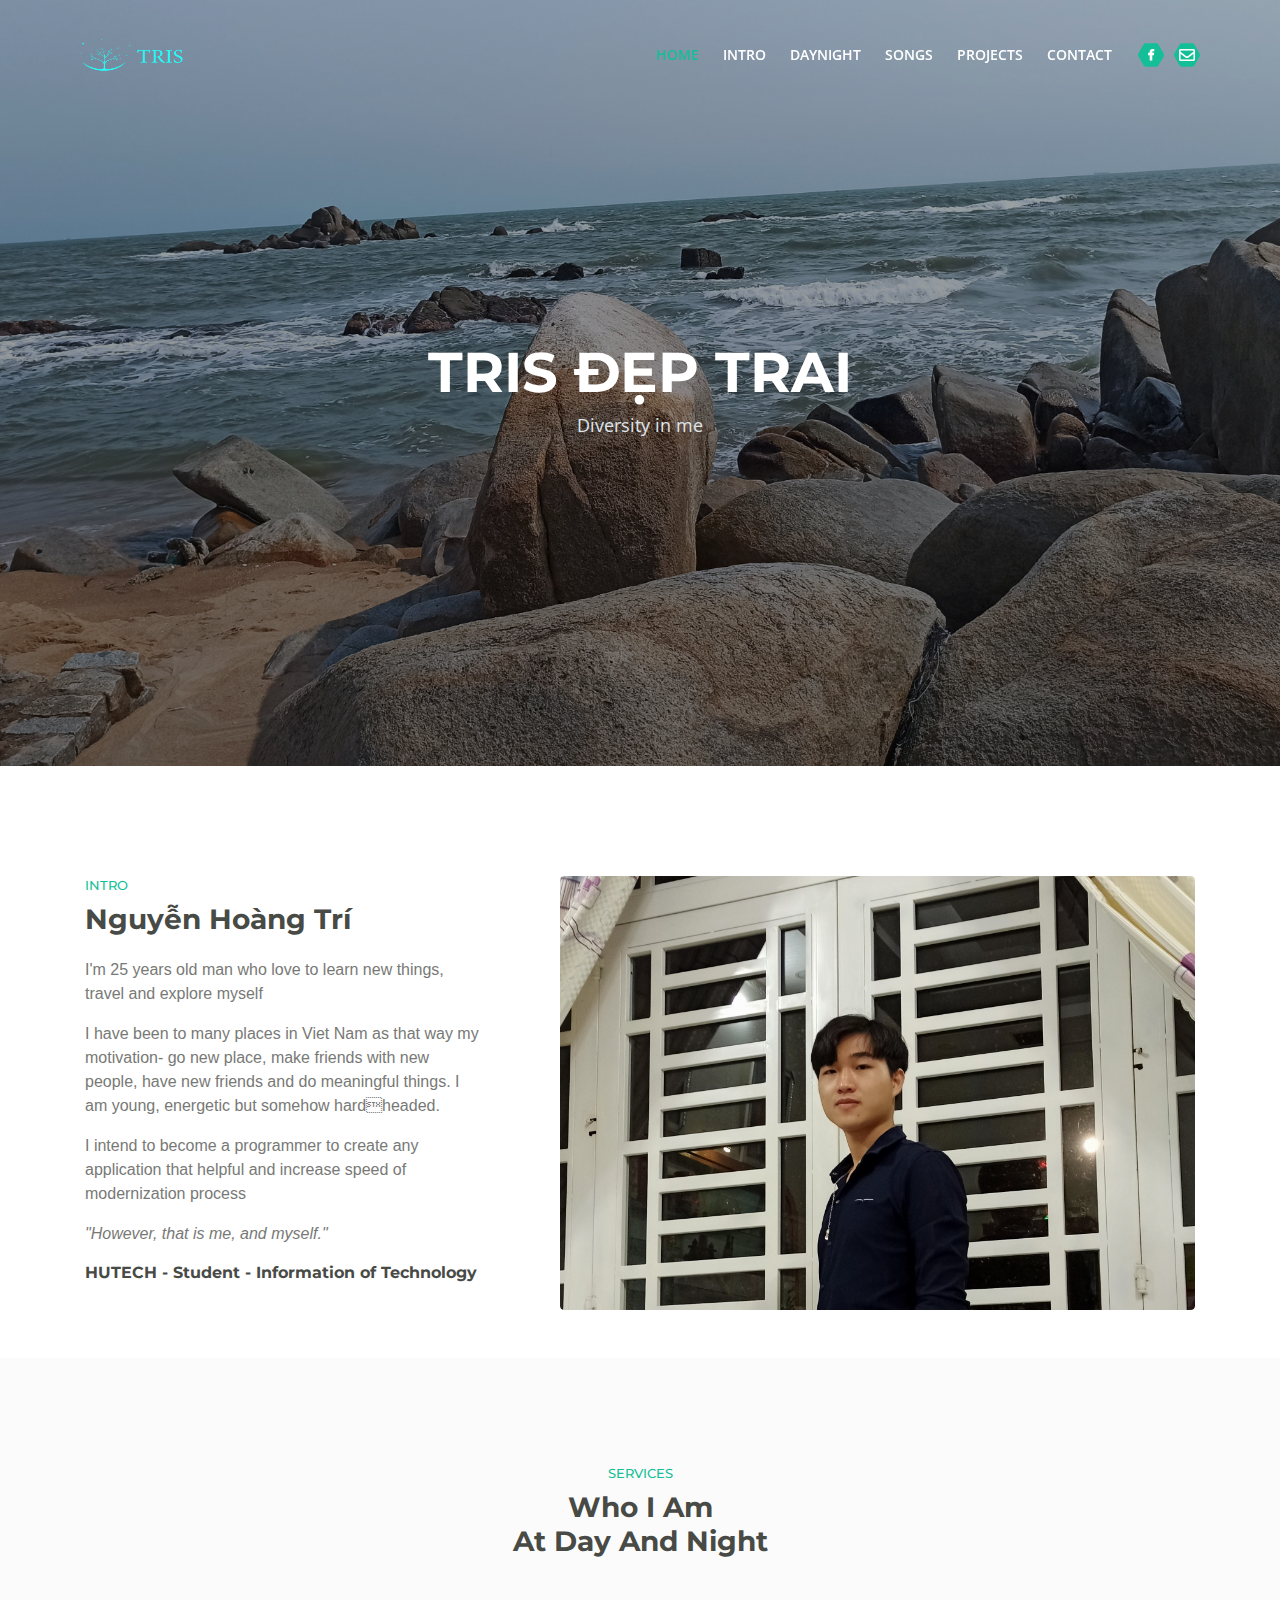
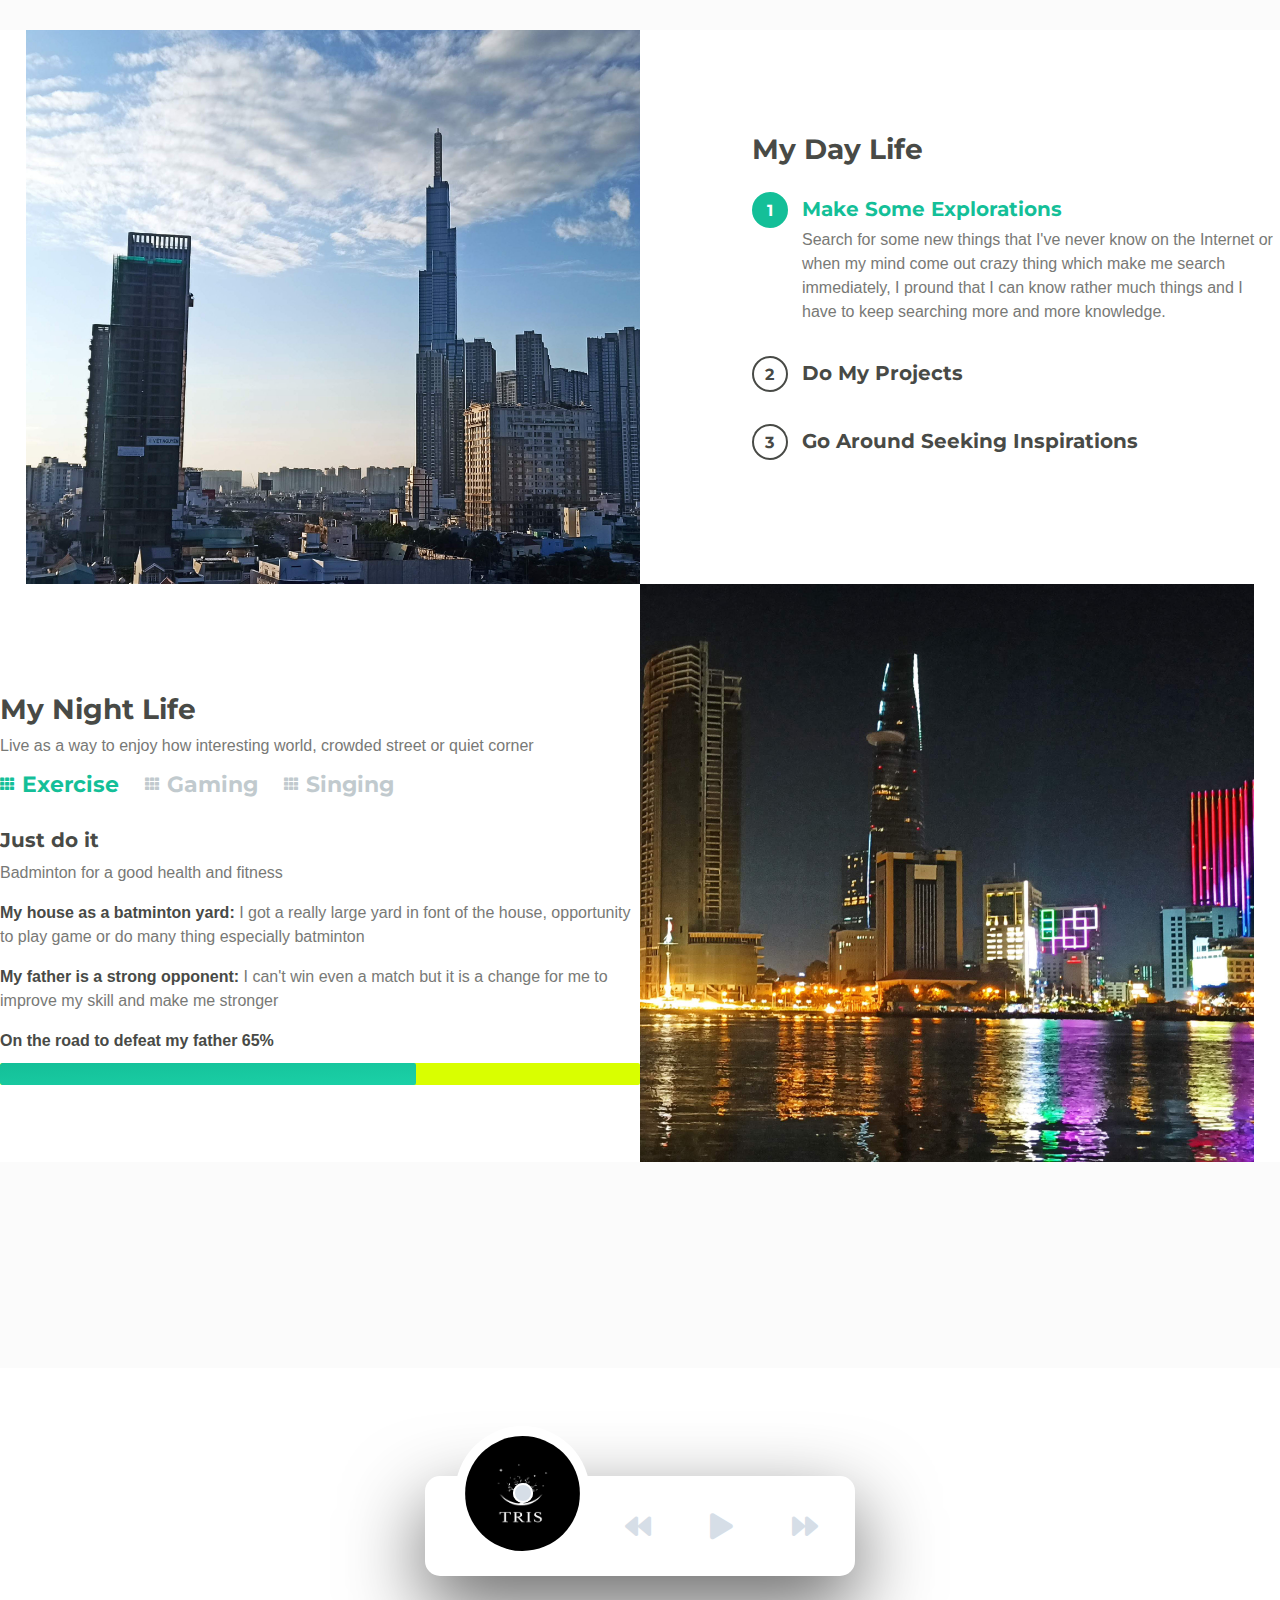
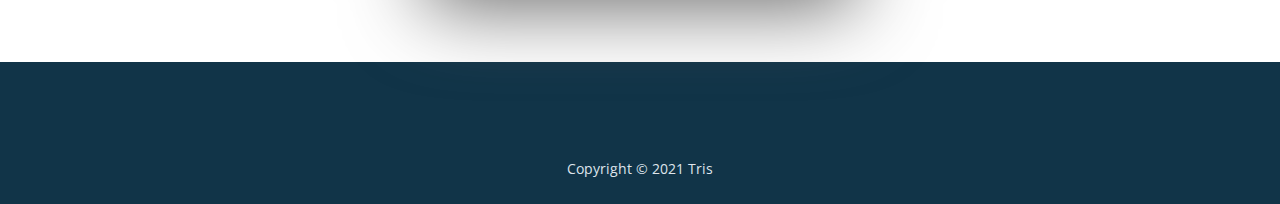
<file: Index/index.html>
<!DOCTYPE html>
<html lang="en">
<head>
    <meta charset="utf-8">
    <meta name="viewport" content="width=device-width, initial-scale=1, shrink-to-fit=no">
    
    <!-- SEO Meta Tags -->
    <meta name="description" content="Tris... Show the world who I am">
    <meta name="author" content="Tris">

    <!-- OG Meta Tags to improve the way the post looks when you share the page on LinkedIn, Facebook, Google+ -->
	<meta property="og:site_name" content="" /> <!-- website name -->
	<meta property="og:site" content="" /> <!-- website link -->
	<meta property="og:title" content=""/> <!-- title shown in the actual shared post -->
	<meta property="og:description" content="" /> <!-- description shown in the actual shared post -->
	<meta property="og:image" content="" /> <!-- image link, make sure it's jpg -->
	<meta property="og:url" content="" /> <!-- where do you want your post to link to -->
	<meta property="og:type" content="article" />

    <!-- Website Title -->
    <title>Tris - Who I am </title>
    
    <!-- Styles -->
    <link href="https://fonts.googleapis.com/css?family=Montserrat:500,700&display=swap&subset=latin-ext" rel="stylesheet">
    <link href="https://fonts.googleapis.com/css?family=Open+Sans:400,400i,600&display=swap&subset=latin-ext" rel="stylesheet">
    <link href="css/bootstrap.css" rel="stylesheet">
    <link href="css/fontawesome-all.css" rel="stylesheet">
    <link href="css/swiper.css" rel="stylesheet">
	<link href="css/magnific-popup.css" rel="stylesheet">
	<link href="css/styles.css" rel="stylesheet">
	
	<!-- Favicon  -->
    <link rel="icon" href="images/favicon.png">

</head>
<body onload="ageCalculator()" data-spy="scroll" data-target=".fixed-top">
    
    <!-- Preloader -->
	<div class="spinner-wrapper">
        <div class="spinner">
            <div class="bounce1"></div>
            <div class="bounce2"></div>
            <div class="bounce3"></div>
        </div>
    </div>
    <!-- end of preloader -->
    

    <!-- Navbar -->
    <nav class="navbar navbar-expand-md navbar-dark navbar-custom fixed-top">
         <!-- Text Logo - Use this if you don't have a graphic logo -->
        <!-- <a class="navbar-brand logo-text page-scroll" href="index.html">Aria</a> -->

        <!-- Image Logo -->
        <a class="navbar-brand logo-image" href="index.html"><img src="images/logo.png" alt="alternative"></a>
        
        <!-- Mobile Menu Toggle Button -->
        <button class="navbar-toggler" type="button" data-toggle="collapse" data-target="#navbarsExampleDefault" aria-controls="navbarsExampleDefault" aria-expanded="false" aria-label="Toggle navigation">
            <span class="navbar-toggler-awesome fas fa-bars"></span>
            <span class="navbar-toggler-awesome fas fa-times"></span>
        </button>
        <!-- end of mobile menu toggle button -->

        <div class="collapse navbar-collapse" id="navbarsExampleDefault">
            <ul class="navbar-nav ml-auto">
                <li class="nav-item">
                    <a class="nav-link page-scroll" href="#header">HOME <span class="sr-only">(current)</span></a>
                </li>
                <li class="nav-item">
                    <a class="nav-link page-scroll" href="#intro">INTRO</a>
                </li>
                <li class="nav-item">
                    <a class="nav-link page-scroll" href="#services">DAYNIGHT</a>
                </li>
                <li class="nav-item">
                    <a class="nav-link page-scroll" href="#callMe">SONGS</a>
                </li>
                <li class="nav-item">
                    <a class="nav-link page-scroll" href="#projects">PROJECTS</a>
                </li>

                <!-- Dropdown Menu -->          
                
                <!-- end of dropdown menu -->

                <li class="nav-item">
                    <a class="nav-link page-scroll" href="#contact">CONTACT</a>
                </li>
            </ul>
            <span class="nav-item social-icons">
                <span class="fa-stack">
                    <a href="https://www.facebook.com/tri.nguyenhoang.251100/">
                        <span class="hexagon"></span>
                        <i class="fab fa-facebook-f fa-stack-1x"></i>
                    </a>
                </span>
                <span class="fa-stack">
                    <a href="mailto: trisnguyen25112000@gmail.com">
                        <span class="hexagon"></span>
                        <i class="far fa-envelope fa-stack-1x" style="font-size: medium;"></i>
                    </a>
                </span>
            </span>
        </div>
    </nav> <!-- end of navbar -->
    <!-- end of navbar -->


    <!-- Header -->
    <header id="header" class="header">
        <div class="header-content">
            <div class="container">
                <div class="row">
                    <div class="col-lg-12">
                        <div class="text-container">
                            <h1>TRIS <span id="js-rotating">ĐẸP TRAI, XỊN XÒ, FANCY</span></h1>
                            <p class="p-heading p-large">Diversity in me</p>
                            <!-- <a class="btn-solid-lg page-scroll" href="#intro">DISCOVER</a> -->
                        </div>
                    </div> <!-- end of col -->
                </div> <!-- end of row -->
            </div> <!-- end of container -->
        </div> <!-- end of header-content -->
    </header> <!-- end of header -->
    <!-- end of header -->


    <!-- Intro -->
    <div id="intro" class="basic-1">
        <div class="container">
            <div class="row">
                <div class="col-lg-5">
                    <div class="text-container" style="margin-top: 0px;">
                        <div class="section-title">INTRO</div>
                        <h2>Nguyễn Hoàng Trí</h2>
                        <p>I'm 
                            <span id="result" align="center"></span> 
                            years old man who love to learn new things,
                            travel and explore myself
                        </p>
                        <p>
                            I have been to many places in Viet Nam as that way my motivation- go new place, make friends with new people, have new friends and do meaningful things. I am young, energetic but somehow hardheaded.
                        </p>
                        <p>
                            I intend to become a programmer to create any application that helpful and increase speed of modernization process
                        </p>
                        <p class="testimonial-text">"However, that is me, and myself."</p>
                        <div class="testimonial-author">HUTECH - Student - Information of Technology</div>
                    </div> <!-- end of text-container -->
                </div> <!-- end of col -->
                <div class="col-lg-7">
                    <div class="image-container">
                        <img class="img-fluid" src="images/intro-office.jpg" alt="alternative">
                    </div> <!-- end of image-container -->
                </div> <!-- end of col -->
            </div> <!-- end of row -->
        </div> <!-- end of container -->
    </div> <!-- end of basic-1 -->
    <!-- end of intro -->


    <!-- Description -->
    


    <!-- Services -->

    <!-- end of cards-2 -->
    <!-- end of services -->
    

    <!-- Details 1 -->
    <div id="services" class="cards-2">
        <div class="container">
            <div class="row">
                <div class="col-lg-12">
                    <div class="section-title">SERVICES</div>
                    <h2>Who I Am<br>At Day And Night</h2>
                </div> <!-- end of col -->
            </div> <!-- end of row -->
        </div>
    </div>
    
	<div id="details" class="accordion">
		<div class="area-1">
		</div><!-- end of area-1 on same line and no space between comments to eliminate margin white space --><div class="area-2">
            
            <!-- Accordion -->
            <div class="accordion-container" id="accordionOne">
                <h2>My Day Life</h2>
                <div class="item">
                    <div id="headingOne">
                        <span data-toggle="collapse" data-target="#collapseOne" aria-expanded="true" aria-controls="collapseOne" role="button">
                            <span class="circle-numbering">1</span><span class="accordion-title">Make Some Explorations</span>
                        </span>
                    </div>
                    <div id="collapseOne" class="collapse show" aria-labelledby="headingOne" data-parent="#accordionOne">
                        <div class="accordion-body">
                            Search for some new things that I've never know on the Internet or when my mind come out crazy thing which make me search immediately, I pround that I can know rather much things and I have to keep searching more and more knowledge.
                        </div>
                    </div>
                </div> <!-- end of item -->
            
                <div class="item">
                    <div id="headingTwo">
                        <span class="collapsed" data-toggle="collapse" data-target="#collapseTwo" aria-expanded="false" aria-controls="collapseTwo" role="button">
                            <span class="circle-numbering">2</span><span class="accordion-title">Do My Projects</span>
                        </span>
                    </div>
                    <div id="collapseTwo" class="collapse" aria-labelledby="headingTwo" data-parent="#accordionOne">
                        <div class="accordion-body">
                            I'm a software developer, my duty is work with my projects Which can give me many experience for my job in the future. Coding helps me promoting logical thought that really fantastic.
                        </div>
                    </div>
                </div> <!-- end of item -->
            
                <div class="item">
                    <div id="headingThree">
                        <span class="collapsed" data-toggle="collapse" data-target="#collapseThree" aria-expanded="false" aria-controls="collapseThree" role="button">
                            <span class="circle-numbering">3</span><span class="accordion-title"> Go Around Seeking Inspirations </span>
                        </span>
                    </div>
                    <div id="collapseThree" class="collapse" aria-labelledby="headingThree" data-parent="#accordionOne">
                        <div class="accordion-body">
                            Sometime I losing me, losing myself, really impotent and don't know what to do, so I have to push myself for idea and energy by going somewhere a while for ralaxing, it's time to behold the world 's running
                        </div>
                    </div>
                </div> <!-- end of item -->

                
            </div> <!-- end of accordion-container -->
            <!-- end of accordion -->

		</div> <!-- end of area-2 -->
    </div> <!-- end of accordion -->
    <!-- end of details 1 -->


    <!-- Details 2 -->
    
	<div class="tabs">
        
        <div class="area-1">
            
            <div class="tabs-container">
                <h2>My Night Life</h2>
                <p>Live as a way to enjoy how interesting world, crowded street or quiet corner</p>
                <!-- Tabs Links -->
                <ul class="nav nav-tabs" id="ariaTabs" role="tablist">
                    <li class="nav-item">
                        <a class="nav-link active" id="nav-tab-1" data-toggle="tab" href="#tab-1" role="tab" aria-controls="tab-1" aria-selected="true"><i class="fas fa-th"></i> Exercise</a>
                    </li>
                    <li class="nav-item">
                        <a class="nav-link" id="nav-tab-2" data-toggle="tab" href="#tab-2" role="tab" aria-controls="tab-2" aria-selected="false"><i class="fas fa-th"></i> Gaming</a>
                    </li>
                    <li class="nav-item">
                        <a class="nav-link" id="nav-tab-3" data-toggle="tab" href="#tab-3" role="tab" aria-controls="tab-3" aria-selected="false"><i class="fas fa-th"></i> Singing</a>
                    </li>
                </ul>
                <!-- end of tabs links -->

                <!-- Tabs Content -->
                <div class="tab-content" id="ariaTabsContent">

                    <!-- Tab -->
                    <div class="tab-pane fade show active" id="tab-1" role="tabpanel" aria-labelledby="tab-1">
                        <h4>Just do it</h4>
                        <p>Badminton for a good health and fitness</p>
                        
                        <!-- Progress Bars -->
                         <!-- <div class="progress-container">
                            <div class="title">Business Development 100%</div>
                            <div class="progress">
                                <div class="progress-bar first" role="progressbar" aria-valuenow="0" aria-valuemin="0" aria-valuemax="100"></div>
                            </div>
                            <div class="title">Opportunity Spotting 76%</div>
                            <div class="progress">
                                <div class="progress-bar second" role="progressbar" aria-valuenow="75" aria-valuemin="0" aria-valuemax="100"></div>
                            </div>
                            <div class="title">Online Marketing 90%</div>
                            <div class="progress">
                                <div class="progress-bar third" role="progressbar" aria-valuenow="90" aria-valuemin="0" aria-valuemax="100"></div>
                            </div>
                        </div>  -->
                        <!-- end of progress-container -->
                        <!-- end of progress bars -->
                        <p><strong>My house as a batminton yard: </strong> I got a really large yard in font of the house, opportunity to play game or do many thing especially batminton</p>
                        <p><strong>My father is a strong opponent: </strong> I can't win even a match but it is a change for me to improve my skill and make me stronger </p>
                        <div class="title"><strong>On the road to defeat my father 65%</strong></div>
                        <div class="progress" style="background-color: rgb(217, 255, 0); margin-top: 10px;">
                            <div class="progress-bar second" role="progressbar" aria-valuenow="65" aria-valuemin="0" aria-valuemax="100"></div>
                        </div>

                    </div> <!-- end of tab-pane --> 
                    <!-- end of tab -->

                    <!-- Tab -->
                    <div class="tab-pane fade" id="tab-2" role="tabpanel" aria-labelledby="tab-2">
                        <ul class="list-unstyled li-space-lg first">
                            <li class="media">
                                <div class="media-bullet">1</div>
                                <div class="media-body"><strong>League of Legends:</strong> International PC game, great to play with friends for teamwork</div>
                            </li>
                            <li class="media">
                                <div class="media-bullet">2</div>
                                <div class="media-body"><strong>Minecraft</strong> Make some creative things in survial mode in square block</div>
                            </li>
                            <li class="media">
                                <div class="media-bullet">3</div>
                                <div class="media-body"><strong>Arena of Valor</strong> As LoL but more convenient, I can play anywhere on just phone</div>
                            </li>
                        </ul>
                        <ul class="list-unstyled li-space-lg last">
                            <li class="media">
                                <div class="media-bullet">4</div>
                                <div class="media-body"><strong>GTA V</strong> About this open world game, become a gang and do crazy things</div>
                            </li>
                            <li class="media">
                                <div class="media-bullet">5</div>
                                <div class="media-body"><strong>Assassin's Creed</strong> Become an assassin then parkour on the roof and ...</div>
                            </li>
                            <li class="media">
                                <div class="media-bullet">6</div>
                                <div class="media-body"><strong>Brawhalla</strong> 2D game with various character, many game mode Co op, PvP, BallGame,... </div>
                            </li>
                        </ul>
                    </div> <!-- end of tab-pane -->
                    <!-- end of tab -->

                    <!-- Tab -->
                    <div class="tab-pane fade" id="tab-3" role="tabpanel" aria-labelledby="tab-3">
                        <p><strong>Passion of singing: </strong> I love cover any ballad songs and indie and fell the songs of mine</p>
                        <p><strong>Acoustic</strong> Sometimes, I go to coffee which have acoustic and chill in the beautiful atmosphere </p>
                        <p><strong>Song I covered: </strong> Even thought, I don't have any specialized device, just only a phone but the sound seems not bad at all. I'm still updating songs more and more just for fun</p>
                        <a class="nav-link page-scroll" href="#callMe" style="font-size: 50px; text-align: center; margin-top: 60px;">Click to hear</a>
                        <!-- <ul class="list-unstyled li-space-lg">
                            <li class="media">
                                <i class="fas fa-square"></i>
                                <div class="media-body">It's easy to get a quotation, just call our office anytime</div>
                            </li>
                            <li class="media">
                                <i class="fas fa-square"></i>
                                <div class="media-body">We'll get back to you with an initial estimate soon</div>
                            </li>
                            <li class="media">
                                <i class="fas fa-square"></i>
                                <div class="media-body">Get ready to see results even after only 30 days</div>
                            </li>
                            <li class="media">
                                <i class="fas fa-square"></i>
                                <div class="media-body">Ask for a quote and start improving your business</div>
                            </li>
                            <li class="media">
                                <i class="fas fa-square"></i>
                                <div class="media-body">Just fill out the form and we'll call you right away</div>
                            </li>
                        </ul> -->
                    </div> <!-- end of tab-pane -->
                    <!-- end of tab -->

                </div> <!-- end of tab-content -->
                <!-- end of tabs content -->

            </div> <!-- end of tabs-container -->
        </div><!-- end of area-1 on same line and no space between comments to eliminate margin white space --><div class="area-2"></div> <!-- end of area-2 -->
    </div> <!-- end of tabs -->
    <!-- end of details 2 -->


    <!-- Testimonials -->
    <div class="slider">
    </div> <!-- end of slider -->
    <!-- end of testimonials -->


    <!-- Call Me -->
    <div id="callMe" class="form-1">
        <div id="app-cover">
            <!-- <div id="bg-artwork"></div>
             <div id="bg-layer"></div> -->
             <div id="player">
                 <div id="player-track">
                     <div id="album-name"></div>
                     <div id="track-name"></div>
                     <div id="track-time">
                         <div id="current-time"></div>
                         <div id="track-length"></div>
                     </div>
                     <div id="s-area">
                         <div id="ins-time"></div>
                         <div id="s-hover"></div>
                         <div id="seek-bar"></div>
                     </div>
                 </div>
                 <div id="player-content">
                     <div id="album-art">
                         <img src="images/5fc779186aa1140014eda0ae.png" class="active" id="_1">
                         <div id="buffer-box">Buffering ...</div>
                     </div>
                     <div id="player-controls">
                         <div class="control">
                             <div class="button" id="play-previous">
                                 <i class="fas fa-backward"></i>
                             </div>
                         </div>
                         <div class="control">
                             <div class="button" id="play-pause-button">
                                 <i class="fas fa-play"></i>
                             </div>
                         </div>
                         <div class="control">
                             <div class="button" id="play-next">
                                 <i class="fas fa-forward"></i>
                             </div>
                         </div>
                     </div>
                 </div>
             </div>
         </div>
        <!--end music-->
    </div>
    <!-- end of call me -->


    <!-- Projects -->
     <!-- end of filter -->
    <!-- end of projects -->


    <!-- Project Lightboxes -->
    <!-- Lightbox -->
    <!-- end of lightbox -->
    <!-- end of project lightboxes -->


    <!-- Team -->
    <!-- end of team -->


    <!-- About -->
    <!-- end of about -->


    <!-- Contact -->
    <!-- end of contact -->

     <!--music-->

   

    <!-- Footer -->
    <div class="footer">
        <div class="container">

        </div> <!-- end of container -->
    </div> <!-- end of footer -->  
    <!-- end of footer -->


    <!-- Copyright -->
    <div class="copyright">
        <div class="container">
            <div class="row">
                <div class="col-lg-12">
                    <p class="p-small">Copyright © 2021 <a href="#">Tris</a></p>
                </div> <!-- end of col -->
            </div> <!-- enf of row -->
        </div> <!-- end of container -->
    </div> <!-- end of copyright --> 
    <!-- end of copyright -->


    	

   



    <!-- Scripts -->
    <script src="js/jquery.min.js"></script> <!-- jQuery for Bootstrap's JavaScript plugins -->
    <script src="js/popper.min.js"></script> <!-- Popper tooltip library for Bootstrap -->
    <script src="js/bootstrap.min.js"></script> <!-- Bootstrap framework -->
    <script src="js/jquery.easing.min.js"></script> <!-- jQuery Easing for smooth scrolling between anchors -->
    <script src="js/swiper.min.js"></script> <!-- Swiper for image and text sliders -->
    <script src="js/jquery.magnific-popup.js"></script> <!-- Magnific Popup for lightboxes -->
    <script src="js/morphext.min.js"></script> <!-- Morphtext rotating text in the header -->
    <script src="js/isotope.pkgd.min.js"></script> <!-- Isotope for filter -->
    <script src="js/validator.min.js"></script> <!-- Validator.js - Bootstrap plugin that validates forms -->
    <script src="js/scripts.js"></script> <!-- Custom scripts -->
    
</body>
</html>
</file>
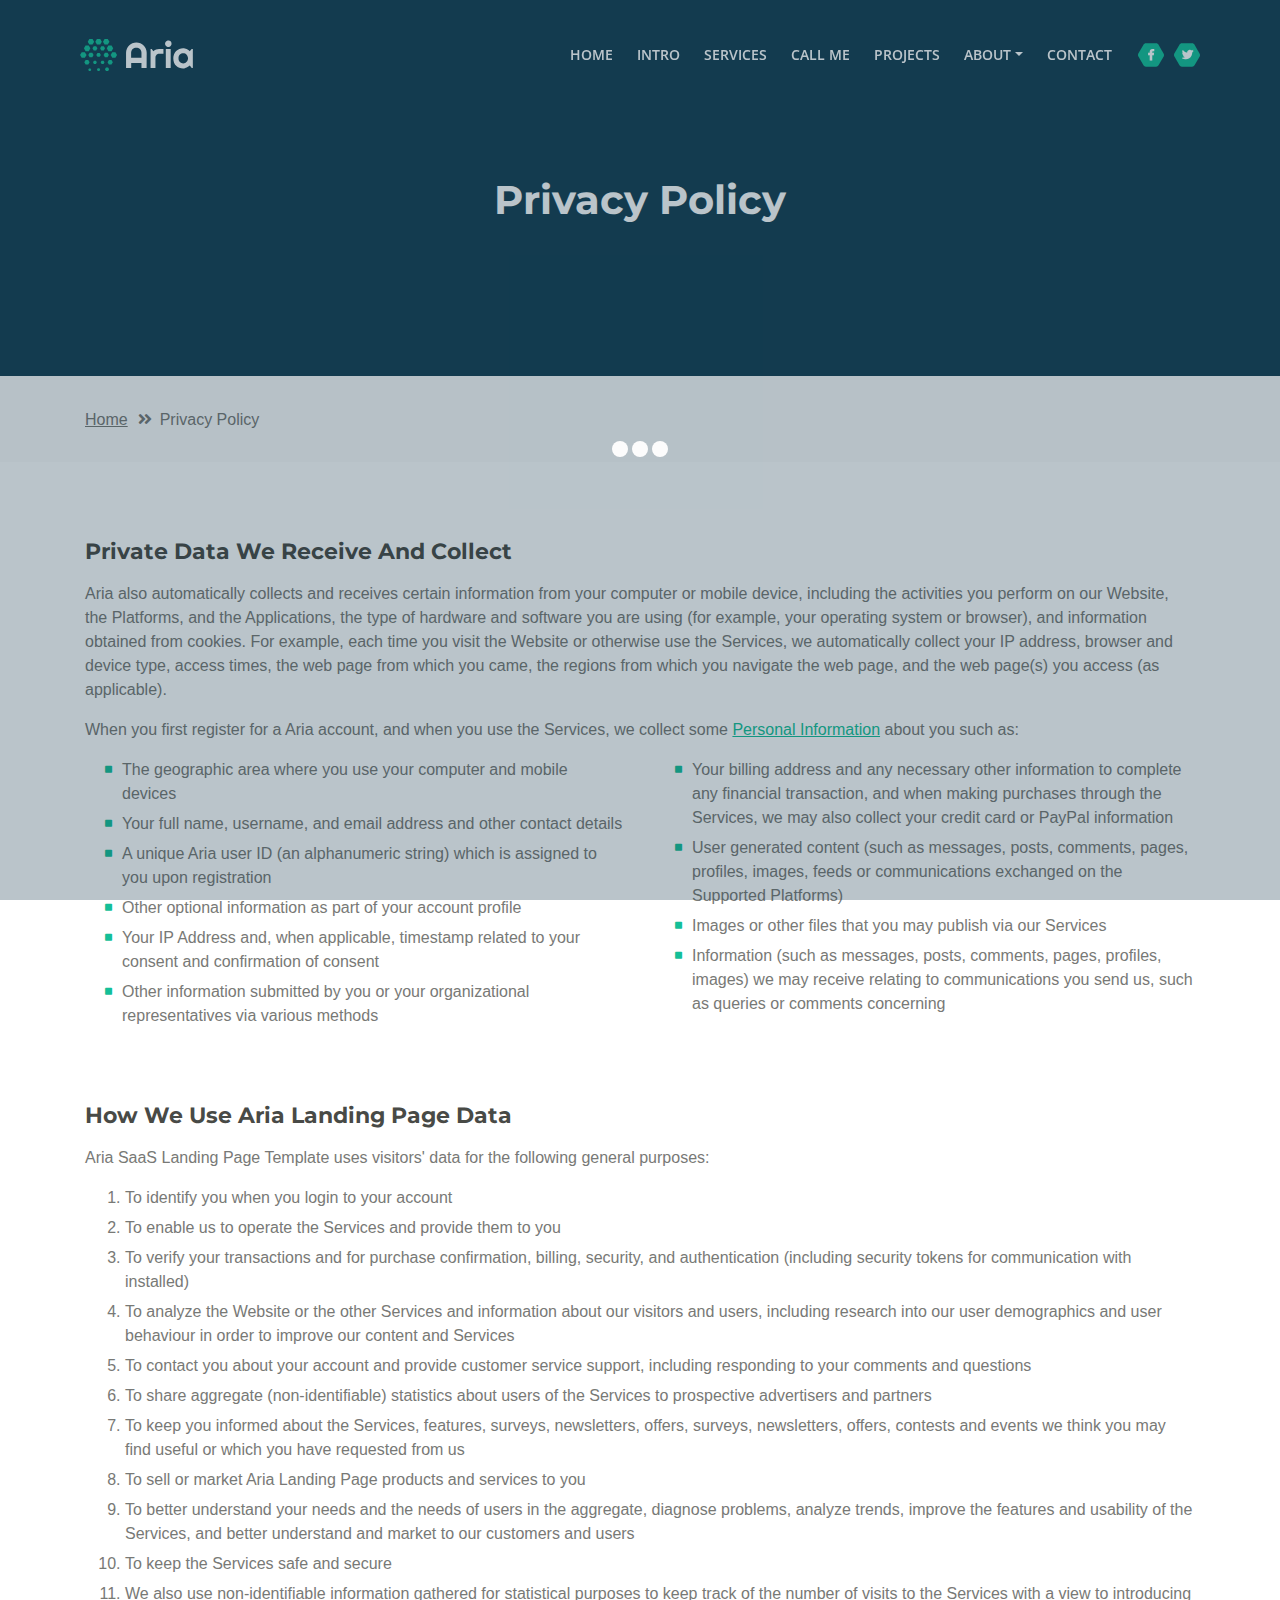
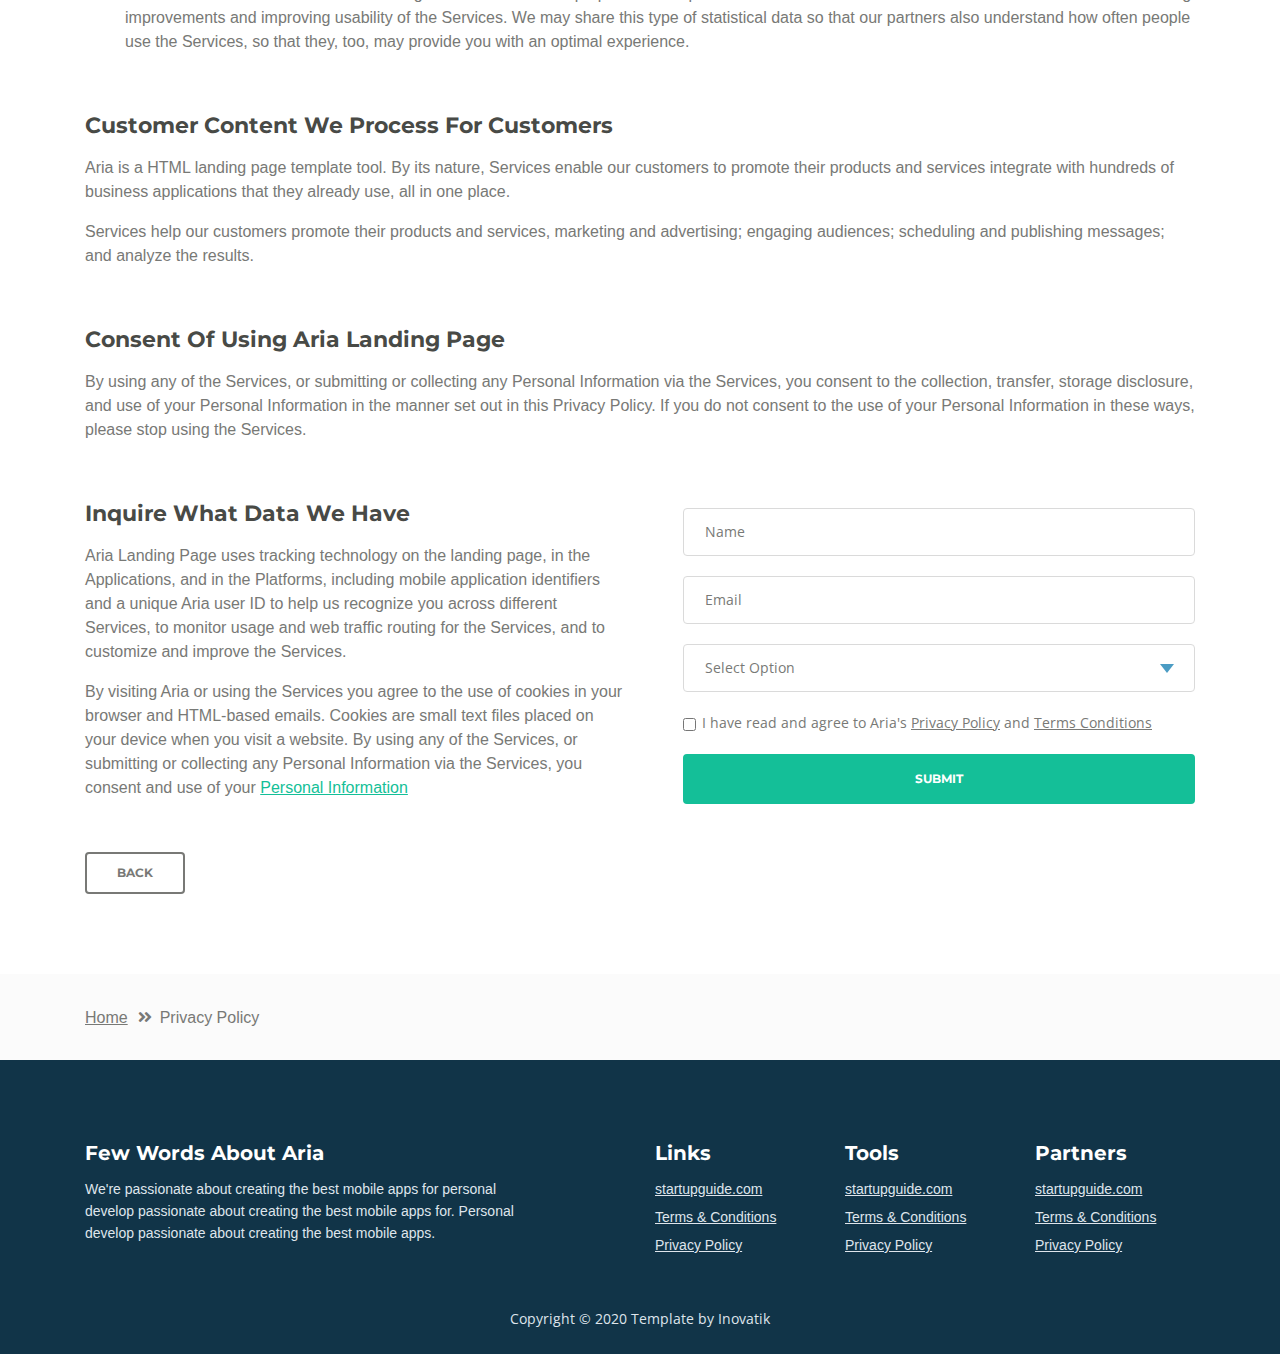
<file: Index/privacy-policy.html>
<!DOCTYPE html>
<html lang="en">
<head>
    <meta charset="utf-8">
    <meta name="viewport" content="width=device-width, initial-scale=1, shrink-to-fit=no">
    
    <!-- SEO Meta Tags -->
    <meta name="description" content="Aria is a business focused HTML landing page template built with Bootstrap to help you create lead generation websites for companies and their services.">
    <meta name="author" content="Inovatik">

    <!-- OG Meta Tags to improve the way the post looks when you share the page on LinkedIn, Facebook, Google+ -->
	<meta property="og:site_name" content="" /> <!-- website name -->
	<meta property="og:site" content="" /> <!-- website link -->
	<meta property="og:title" content=""/> <!-- title shown in the actual shared post -->
	<meta property="og:description" content="" /> <!-- description shown in the actual shared post -->
	<meta property="og:image" content="" /> <!-- image link, make sure it's jpg -->
	<meta property="og:url" content="" /> <!-- where do you want your post to link to -->
	<meta property="og:type" content="article" />

    <!-- Website Title -->
    <title>Privacy Policy - Aria - Business HTML Landing Page Template</title>
    
    <!-- Styles -->
    <link href="https://fonts.googleapis.com/css?family=Montserrat:500,700&display=swap&subset=latin-ext" rel="stylesheet">
    <link href="https://fonts.googleapis.com/css?family=Open+Sans:400,400i,600&display=swap&subset=latin-ext" rel="stylesheet">
    <link href="css/bootstrap.css" rel="stylesheet">
    <link href="css/fontawesome-all.css" rel="stylesheet">
    <link href="css/swiper.css" rel="stylesheet">
	<link href="css/magnific-popup.css" rel="stylesheet">
    <link href="css/styles.css" rel="stylesheet">
	
	<!-- Favicon  -->
    <link rel="icon" href="images/favicon.png">
</head>
<body data-spy="scroll" data-target=".fixed-top">
    
    <!-- Preloader -->
	<div class="spinner-wrapper">
        <div class="spinner">
            <div class="bounce1"></div>
            <div class="bounce2"></div>
            <div class="bounce3"></div>
        </div>
    </div>
    <!-- end of preloader -->
    

    <!-- Navbar -->
    <nav class="navbar navbar-expand-md navbar-dark navbar-custom fixed-top">
        <!-- Text Logo - Use this if you don't have a graphic logo -->
        <!-- <a class="navbar-brand logo-text page-scroll" href="index.html">Aria</a> -->

        <!-- Image Logo -->
        <a class="navbar-brand logo-image" href="index.html"><img src="images/logo.svg" alt="alternative"></a>
        
        <!-- Mobile Menu Toggle Button -->
        <button class="navbar-toggler" type="button" data-toggle="collapse" data-target="#navbarsExampleDefault" aria-controls="navbarsExampleDefault" aria-expanded="false" aria-label="Toggle navigation">
            <span class="navbar-toggler-awesome fas fa-bars"></span>
            <span class="navbar-toggler-awesome fas fa-times"></span>
        </button>
        <!-- end of mobile menu toggle button -->

        <div class="collapse navbar-collapse" id="navbarsExampleDefault">
            <ul class="navbar-nav ml-auto">
                <li class="nav-item">
                    <a class="nav-link page-scroll" href="index.html#header">HOME <span class="sr-only">(current)</span></a>
                </li>
                <li class="nav-item">
                    <a class="nav-link page-scroll" href="index.html#intro">INTRO</a>
                </li>
                <li class="nav-item">
                    <a class="nav-link page-scroll" href="index.html#services">SERVICES</a>
                </li>
                <li class="nav-item">
                    <a class="nav-link page-scroll" href="index.html#callMe">CALL ME</a>
                </li>
                <li class="nav-item">
                    <a class="nav-link page-scroll" href="index.html#projects">PROJECTS</a>
                </li>

                <!-- Dropdown Menu -->          
                <li class="nav-item dropdown">
                    <a class="nav-link dropdown-toggle page-scroll" href="index.html#about" id="navbarDropdown" role="button" aria-haspopup="true" aria-expanded="false">ABOUT</a>
                    <div class="dropdown-menu" aria-labelledby="navbarDropdown">
                        <a class="dropdown-item" href="terms-conditions.html"><span class="item-text">TERMS CONDITIONS</span></a>
                        <div class="dropdown-items-divide-hr"></div>
                        <a class="dropdown-item" href="privacy-policy.html"><span class="item-text">PRIVACY POLICY</span></a>
                    </div>
                </li>
                <!-- end of dropdown menu -->

                <li class="nav-item">
                    <a class="nav-link page-scroll" href="index.html#contact">CONTACT</a>
                </li>
            </ul>
            <span class="nav-item social-icons">
                <span class="fa-stack">
                    <a href="#your-link">
                        <span class="hexagon"></span>
                        <i class="fab fa-facebook-f fa-stack-1x"></i>
                    </a>
                </span>
                <span class="fa-stack">
                    <a href="#your-link">
                        <span class="hexagon"></span>
                        <i class="fab fa-twitter fa-stack-1x"></i>
                    </a>
                </span>
            </span>
        </div>
    </nav> <!-- end of navbar -->
    <!-- end of navbar -->


    <!-- Header -->
    <header id="header" class="ex-header">
        <div class="container">
            <div class="row">
                <div class="col-md-12">
                    <h1>Privacy Policy</h1>
                </div> <!-- end of col -->
            </div> <!-- end of row -->
        </div> <!-- end of container -->
    </header> <!-- end of ex-header -->
    <!-- end of header -->


    <!-- Breadcrumbs -->
    <div class="ex-basic-1">
        <div class="container">
            <div class="row">
                <div class="col-lg-12">
                    <div class="breadcrumbs">
                        <a href="index.html">Home</a><i class="fa fa-angle-double-right"></i><span>Privacy Policy</span>
                    </div> <!-- end of breadcrumbs -->
                </div> <!-- end of col -->
            </div> <!-- end of row -->
        </div> <!-- end of container -->
    </div> <!-- end of ex-basic-1 -->
    <!-- end of breadcrumbs -->


    <!-- Privacy Content -->
    <div class="ex-basic-2">
        <div class="container">
            <div class="row">
                <div class="col-lg-12">
                    <div class="text-container">
                        <h3>Private Data We Receive And Collect</h3>
                        <p>Aria also automatically collects and receives certain information from your computer or mobile device, including the activities you perform on our Website, the Platforms, and the Applications, the type of hardware and software you are using (for example, your operating system or browser), and information obtained from cookies. For example, each time you visit the Website or otherwise use the Services, we automatically collect your IP address, browser and device type, access times, the web page from which you came, the regions from which you navigate the web page, and the web page(s) you access (as applicable).</p>
                        <p>When you first register for a Aria account, and when you use the Services, we collect some <a class="green" href="#your-link">Personal Information</a> about you such as:</p>
                        <div class="row">
                            <div class="col-md-6">
                                <ul class="list-unstyled li-space-lg indent">
                                    <li class="media">
                                        <i class="fas fa-square"></i>
                                        <div class="media-body">The geographic area where you use your computer and mobile devices</div>
                                    </li>
                                    <li class="media">
                                        <i class="fas fa-square"></i>
                                        <div class="media-body">Your full name, username, and email address and other contact details</div>
                                    </li>
                                    <li class="media">
                                        <i class="fas fa-square"></i>
                                        <div class="media-body">A unique Aria user ID (an alphanumeric string) which is assigned to you upon registration</div>
                                    </li>
                                    <li class="media">
                                        <i class="fas fa-square"></i>
                                        <div class="media-body">Other optional information as part of your account profile</div>
                                    </li>
                                    <li class="media">
                                        <i class="fas fa-square"></i>
                                        <div class="media-body">Your IP Address and, when applicable, timestamp related to your consent and confirmation of consent</div>
                                    </li>
                                    <li class="media">
                                        <i class="fas fa-square"></i>
                                        <div class="media-body">Other information submitted by you or your organizational representatives via various methods</div>
                                    </li>
                                </ul>
                            </div> <!-- end of col -->

                            <div class="col-md-6">
                                <ul class="list-unstyled li-space-lg indent">
                                    <li class="media">
                                        <i class="fas fa-square"></i>
                                        <div class="media-body">Your billing address and any necessary other information to complete any financial transaction, and when making purchases through the Services, we may also collect your credit card or PayPal information</div>
                                    </li>
                                    <li class="media">
                                        <i class="fas fa-square"></i>
                                        <div class="media-body">User generated content (such as messages, posts, comments, pages, profiles, images, feeds or communications exchanged on the Supported Platforms)</div>
                                    </li>
                                    <li class="media">
                                        <i class="fas fa-square"></i>
                                        <div class="media-body">Images or other files that you may publish via our Services</div>
                                    </li>
                                    <li class="media">
                                        <i class="fas fa-square"></i>
                                        <div class="media-body">Information (such as messages, posts, comments, pages, profiles, images) we may receive relating to communications you send us, such as queries or comments concerning</div>
                                    </li>
                                </ul>
                            </div> <!-- end of col -->
                        </div> <!-- end of row -->
                    </div> <!-- end of text-container-->
                    
                    <div class="text-container">
                        <h3>How We Use Aria Landing Page Data</h3>
                        <p>Aria SaaS Landing Page Template uses visitors' data for the following general purposes:</p>
                        <ol class="li-space-lg">
                            <li>To identify you when you login to your account</li>
                            <li>To enable us to operate the Services and provide them to you</li>
                            <li>To verify your transactions and for purchase confirmation, billing, security, and authentication (including security tokens for communication with installed)</li>
                            <li>To analyze the Website or the other Services and information about our visitors and users, including research into our user demographics and user behaviour in order to improve our content and Services</li>
                            <li>To contact you about your account and provide customer service support, including responding to your comments and questions</li>
                            <li>To share aggregate (non-identifiable) statistics about users of the Services to prospective advertisers and partners</li>
                            <li>To keep you informed about the Services, features, surveys, newsletters, offers, surveys, newsletters, offers, contests and events we think you may find useful or which you have requested from us</li>
                            <li>To sell or market Aria Landing Page products and services to you</li>
                            <li>To better understand your needs and the needs of users in the aggregate, diagnose problems, analyze trends, improve the features and usability of the Services, and better understand and market to our customers and users</li>
                            <li>To keep the Services safe and secure</li>
                            <li>We also use non-identifiable information gathered for statistical purposes to keep track of the number of visits to the Services with a view to introducing improvements and improving usability of the Services. We may share this type of statistical data so that our partners also understand how often people use the Services, so that they, too, may provide you with an optimal experience.</li>
                        </ol>
                    </div> <!-- end of text-container -->

                    <div class="text-container">
                        <h3>Customer Content We Process For Customers</h3>
                        <p>Aria is a HTML landing page template tool. By its nature, Services enable our customers to promote their products and services integrate with hundreds of business applications that they already use, all in one place.</p>
                        <p>Services help our customers promote their products and services, marketing and advertising; engaging audiences; scheduling and publishing messages; and analyze the results.</p>
                    </div> <!-- end of text container -->

                    <div class="text-container">
                        <h3>Consent Of Using Aria Landing Page</h3>
					    <p class="mb-5">By using any of the Services, or submitting or collecting any Personal Information via the Services, you consent to the collection, transfer, storage disclosure, and use of your Personal Information in the manner set out in this Privacy Policy. If you do not consent to the use of your Personal Information in these ways, please stop using the Services.</p>
                    </div> <!-- end of text-container -->
                                       
                    <div class="row">
                        <div class="col-md-6">
                            <div class="text-container last">
                                <h3>Inquire What Data We Have</h3>
                                <p>Aria Landing Page uses tracking technology on the landing page, in the Applications, and in the Platforms, including mobile application identifiers and a unique Aria user ID to help us recognize you across different Services, to monitor usage and web traffic routing for the Services, and to customize and improve the Services.</p>
                                <p> By visiting Aria or using the Services you agree to the use of cookies in your browser and HTML-based emails. Cookies are small text files placed on your device when you visit a website. By using any of the Services, or submitting or collecting any Personal Information via the Services, you consent and use of your <a class="green" href="#your-link">Personal Information</a></p>
                            </div> <!-- end of text container -->
                        </div> <!-- end of col-->
                        <div class="col-md-6">

                            <!-- Privacy Form -->
                            <div class="form-container">
                                <form id="privacyForm" data-toggle="validator" data-focus="false">
                                    <div class="form-group">
                                        <input type="text" class="form-control-input" id="pname" required>
                                        <label class="label-control" for="pname">Name</label>
                                        <div class="help-block with-errors"></div>
                                    </div>
                                    <div class="form-group">
                                        <input type="email" class="form-control-input" id="pemail" required>
                                        <label class="label-control" for="pemail">Email</label>
                                        <div class="help-block with-errors"></div>
                                    </div>
                                    <div class="form-group">
                                        <select class="form-control-select" id="pselect" required>
                                            <option class="select-option" value="" disabled selected>Select Option</option>
                                            <option class="select-option" value="Delete data">Delete my data</option>
                                            <option class="select-option" value="Show me data">Show me my data</option>
                                        </select>
                                        <div class="help-block with-errors"></div>
                                    </div>
                                    <div class="form-group checkbox">
                                        <input type="checkbox" id="pterms" value="Agreed-to-Terms" required>I have read and agree to Aria's <a href="privacy-policy.html">Privacy Policy</a> and <a href="terms-conditions.html">Terms Conditions</a>
                                        <div class="help-block with-errors"></div>
                                    </div>
                                    <div class="form-group">
                                        <button type="submit" class="form-control-submit-button">SUBMIT</button>
                                    </div>
                                    <div class="form-message">
                                        <div id="pmsgSubmit" class="h3 text-center hidden"></div>
                                    </div>
                                </form>
                            </div> <!-- end of form container -->
                            <!-- end of privacy form -->

                        </div> <!-- end of col--> 
                    </div> <!-- end of row -->
                    <a class="btn-outline-reg back" href="index.html">BACK</a>
                </div> <!-- end of col-->
            </div> <!-- end of row -->
        </div> <!-- end of container -->
    </div> <!-- end of ex-basic-2 -->
    <!-- end of privacy content -->


    <!-- Breadcrumbs -->
    <div class="ex-basic-1">
        <div class="container">
            <div class="row">
                <div class="col-lg-12">
                    <div class="breadcrumbs">
                        <a href="index.html">Home</a><i class="fa fa-angle-double-right"></i><span>Privacy Policy</span>
                    </div> <!-- end of breadcrumbs -->
                </div> <!-- end of col -->
            </div> <!-- end of row -->
        </div> <!-- end of container -->
    </div> <!-- end of ex-basic-1 -->
    <!-- end of breadcrumbs -->

    
    <!-- Footer -->
    <div class="footer">
        <div class="container">
            <div class="row">
                <div class="col-md-6">
                    <div class="text-container about">
                        <h4>Few Words About Aria</h4>
                        <p class="white">We're passionate about creating the best mobile apps for personal develop passionate about creating the best mobile apps for. Personal develop passionate about creating the best mobile apps.</p>
                    </div> <!-- end of text-container -->
                </div> <!-- end of col -->
                <div class="col-md-2">
                    <div class="text-container">
                        <h4>Links</h4>
                        <ul class="list-unstyled li-space-lg white">
                            <li>
                                <a class="white" href="#your-link">startupguide.com</a>
                            </li>
                            <li>
                                <a class="white" href="terms-conditions.html">Terms & Conditions</a>
                            </li>
                            <li>
                                <a class="white" href="privacy-policy.html">Privacy Policy</a>
                            </li>
                        </ul>
                    </div> <!-- end of text-container -->
                </div> <!-- end of col -->
                <div class="col-md-2">
                    <div class="text-container">
                        <h4>Tools</h4>
                        <ul class="list-unstyled li-space-lg">
                            <li>
                                <a class="white" href="#your-link">startupguide.com</a>
                            </li>
                            <li>
                                <a class="white" href="terms-conditions.html">Terms & Conditions</a>
                            </li>
                            <li class="media">
                                <a class="white" href="privacy-policy.html">Privacy Policy</a>
                            </li>
                        </ul>
                    </div> <!-- end of text-container -->
                </div> <!-- end of col -->
                <div class="col-md-2">
                    <div class="text-container">
                        <h4>Partners</h4>
                        <ul class="list-unstyled li-space-lg">
                            <li>
                                <a class="white" href="#your-link">startupguide.com</a>
                            </li>
                            <li>
                                <a class="white" href="terms-conditions.html">Terms & Conditions</a>
                            </li>
                            <li>
                                <a class="white" href="privacy-policy.html">Privacy Policy</a>
                            </li>
                        </ul>
                    </div> <!-- end of text-container -->
                </div> <!-- end of col -->
            </div> <!-- end of row -->
        </div> <!-- end of container -->
    </div> <!-- end of footer -->  
    <!-- end of footer -->


    <!-- Copyright -->
    <div class="copyright">
        <div class="container">
            <div class="row">
                <div class="col-lg-12">
                    <p class="p-small">Copyright © 2020 <a href="https://inovatik.com">Template by Inovatik</a></p>
                </div> <!-- end of col -->
            </div> <!-- enf of row -->
        </div> <!-- end of container -->
    </div> <!-- end of copyright --> 
    <!-- end of copyright -->

    
    <!-- Scripts -->
    <script src="js/jquery.min.js"></script> <!-- jQuery for Bootstrap's JavaScript plugins -->
    <script src="js/popper.min.js"></script> <!-- Popper tooltip library for Bootstrap -->
    <script src="js/bootstrap.min.js"></script> <!-- Bootstrap framework -->
    <script src="js/jquery.easing.min.js"></script> <!-- jQuery Easing for smooth scrolling between anchors -->
    <script src="js/swiper.min.js"></script> <!-- Swiper for image and text sliders -->
    <script src="js/jquery.magnific-popup.js"></script> <!-- Magnific Popup for lightboxes -->
    <script src="js/morphext.min.js"></script> <!-- Morphtext rotating text in the header -->
    <script src="js/isotope.pkgd.min.js"></script> <!-- Isotope for filter -->
    <script src="js/validator.min.js"></script> <!-- Validator.js - Bootstrap plugin that validates forms -->
    <script src="js/scripts.js"></script> <!-- Custom scripts -->
</body>
</html>
</file>
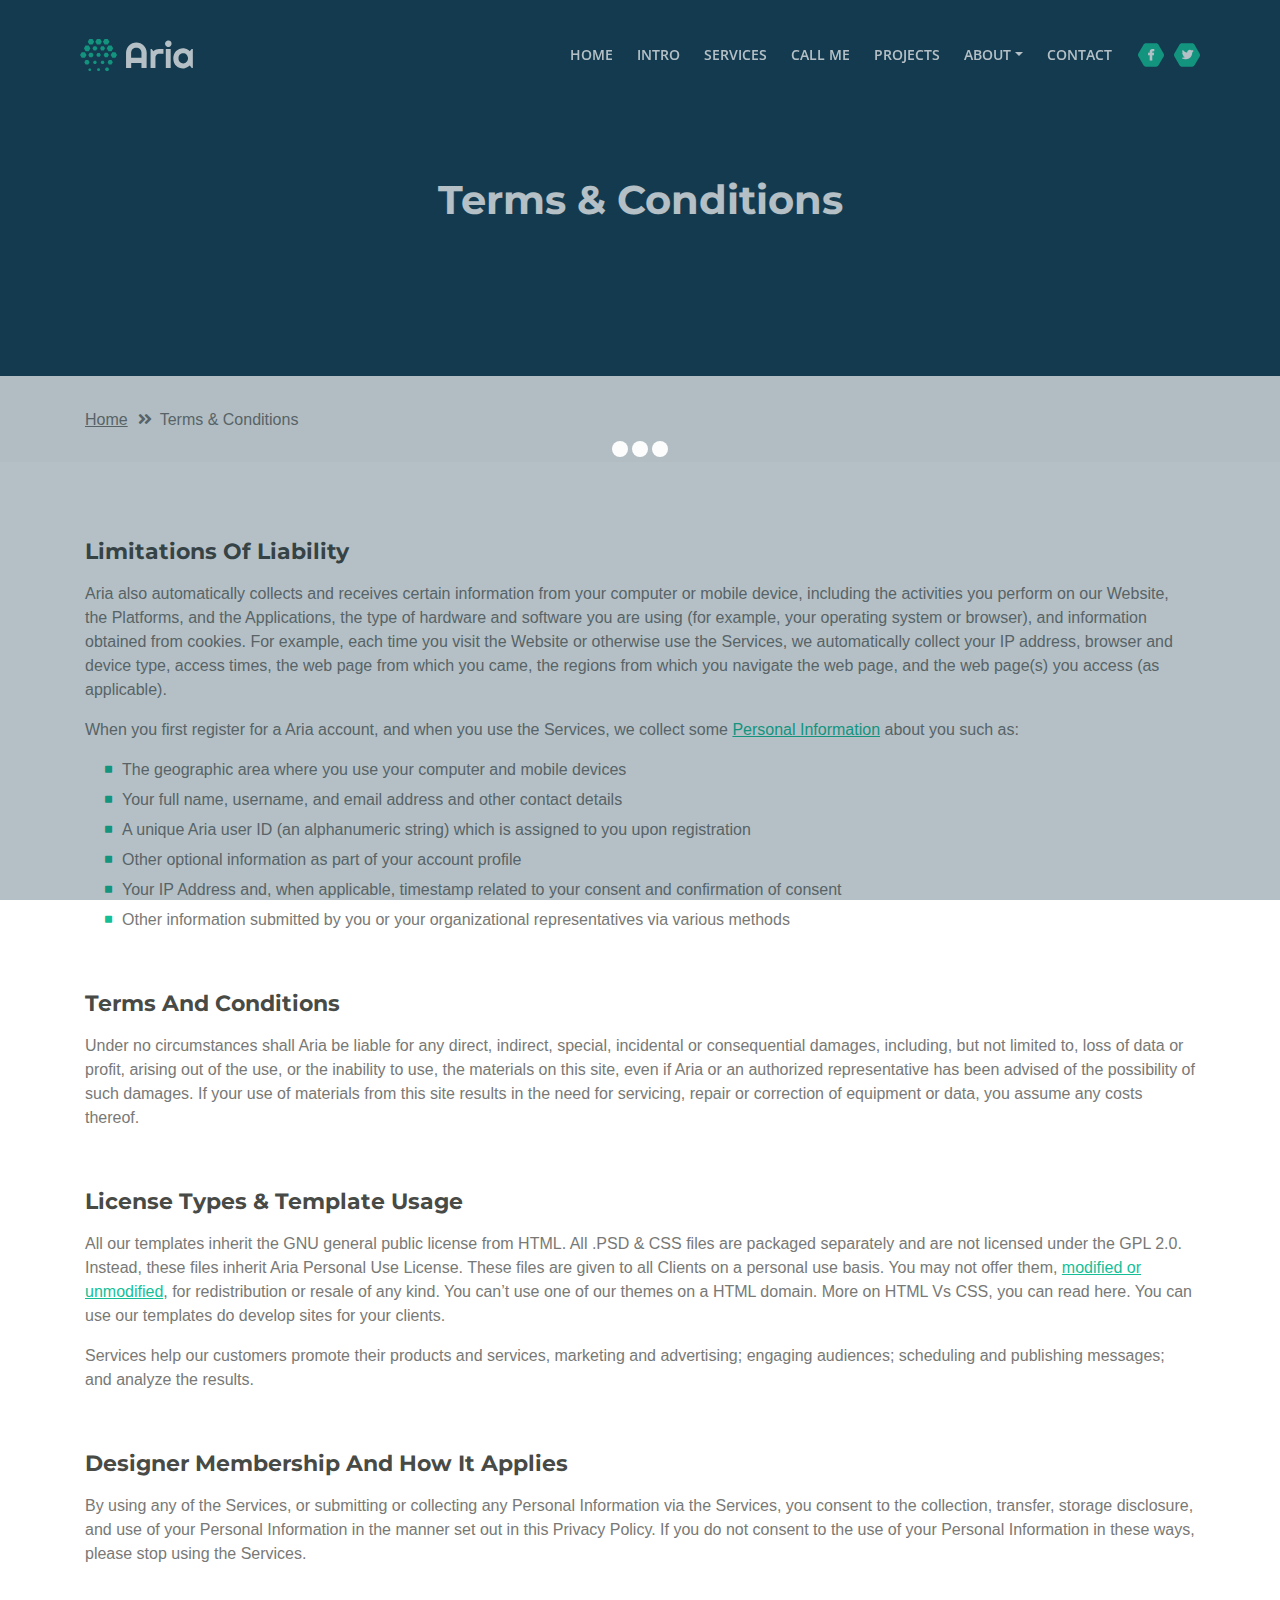
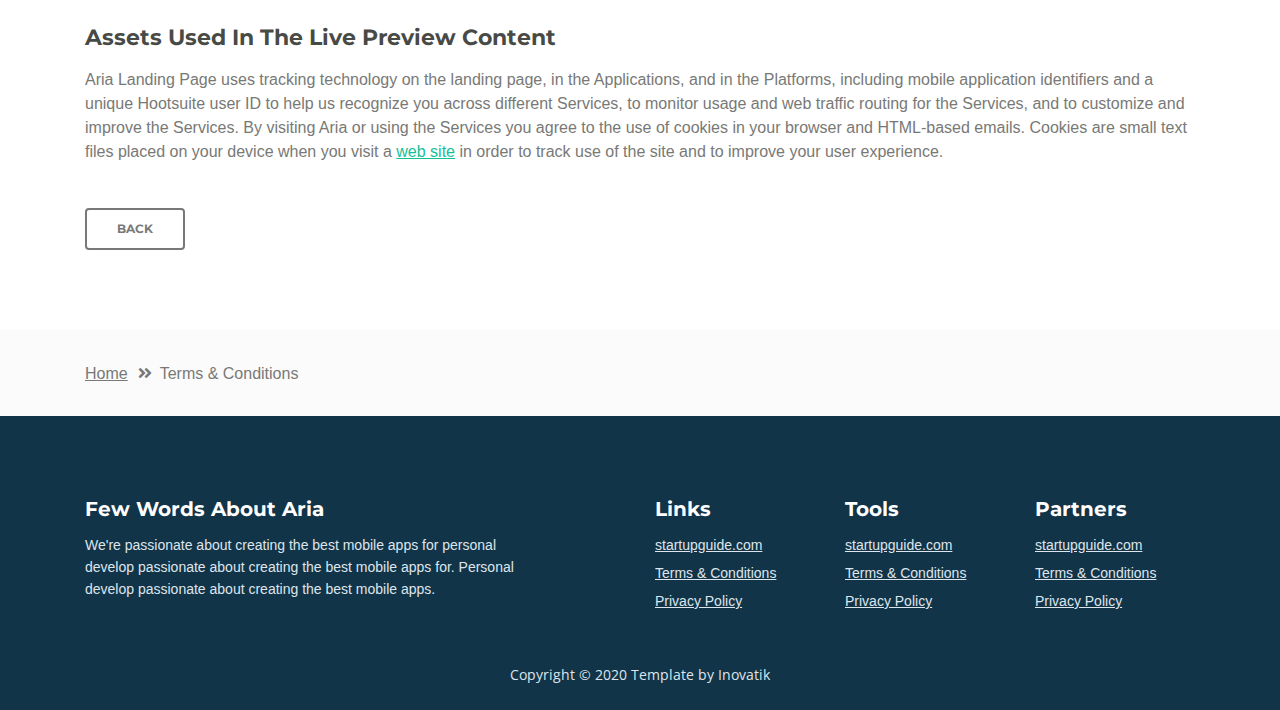
<file: Index/terms-conditions.html>
<!DOCTYPE html>
<html lang="en">
<head>
    <meta charset="utf-8">
    <meta name="viewport" content="width=device-width, initial-scale=1, shrink-to-fit=no">
    
    <!-- SEO Meta Tags -->
    <meta name="description" content="Aria is a business focused HTML landing page template built with Bootstrap to help you create lead generation websites for companies and their services.">
    <meta name="author" content="Inovatik">

    <!-- OG Meta Tags to improve the way the post looks when you share the page on LinkedIn, Facebook, Google+ -->
	<meta property="og:site_name" content="" /> <!-- website name -->
	<meta property="og:site" content="" /> <!-- website link -->
	<meta property="og:title" content=""/> <!-- title shown in the actual shared post -->
	<meta property="og:description" content="" /> <!-- description shown in the actual shared post -->
	<meta property="og:image" content="" /> <!-- image link, make sure it's jpg -->
	<meta property="og:url" content="" /> <!-- where do you want your post to link to -->
	<meta property="og:type" content="article" />

    <!-- Website Title -->
    <title>Terms Conditions - Aria - Business HTML Landing Page Template</title>
    
    <!-- Styles -->
    <link href="https://fonts.googleapis.com/css?family=Montserrat:500,700&display=swap&subset=latin-ext" rel="stylesheet">
    <link href="https://fonts.googleapis.com/css?family=Open+Sans:400,400i,600&display=swap&subset=latin-ext" rel="stylesheet">
    <link href="css/bootstrap.css" rel="stylesheet">
    <link href="css/fontawesome-all.css" rel="stylesheet">
    <link href="css/swiper.css" rel="stylesheet">
	<link href="css/magnific-popup.css" rel="stylesheet">
    <link href="css/styles.css" rel="stylesheet">
	
	<!-- Favicon  -->
    <link rel="icon" href="images/favicon.png">
</head>
<body data-spy="scroll" data-target=".fixed-top">
    
    <!-- Preloader -->
	<div class="spinner-wrapper">
        <div class="spinner">
            <div class="bounce1"></div>
            <div class="bounce2"></div>
            <div class="bounce3"></div>
        </div>
    </div>
    <!-- end of preloader -->
    

    <!-- Navbar -->
    <nav class="navbar navbar-expand-md navbar-dark navbar-custom fixed-top">
        <!-- Text Logo - Use this if you don't have a graphic logo -->
        <!-- <a class="navbar-brand logo-text page-scroll" href="index.html">Aria</a> -->

        <!-- Image Logo -->
        <a class="navbar-brand logo-image" href="index.html"><img src="images/logo.svg" alt="alternative"></a>
        
        <!-- Mobile Menu Toggle Button -->
        <button class="navbar-toggler" type="button" data-toggle="collapse" data-target="#navbarsExampleDefault" aria-controls="navbarsExampleDefault" aria-expanded="false" aria-label="Toggle navigation">
            <span class="navbar-toggler-awesome fas fa-bars"></span>
            <span class="navbar-toggler-awesome fas fa-times"></span>
        </button>
        <!-- end of mobile menu toggle button -->

        <div class="collapse navbar-collapse" id="navbarsExampleDefault">
            <ul class="navbar-nav ml-auto">
                <li class="nav-item">
                    <a class="nav-link page-scroll" href="index.html#header">HOME <span class="sr-only">(current)</span></a>
                </li>
                <li class="nav-item">
                    <a class="nav-link page-scroll" href="index.html#intro">INTRO</a>
                </li>
                <li class="nav-item">
                    <a class="nav-link page-scroll" href="index.html#services">SERVICES</a>
                </li>
                <li class="nav-item">
                    <a class="nav-link page-scroll" href="index.html#callMe">CALL ME</a>
                </li>
                <li class="nav-item">
                    <a class="nav-link page-scroll" href="index.html#projects">PROJECTS</a>
                </li>

                <!-- Dropdown Menu -->          
                <li class="nav-item dropdown">
                    <a class="nav-link dropdown-toggle page-scroll" href="index.html#about" id="navbarDropdown" role="button" aria-haspopup="true" aria-expanded="false">ABOUT</a>
                    <div class="dropdown-menu" aria-labelledby="navbarDropdown">
                        <a class="dropdown-item" href="terms-conditions.html"><span class="item-text">TERMS CONDITIONS</span></a>
                        <div class="dropdown-items-divide-hr"></div>
                        <a class="dropdown-item" href="privacy-policy.html"><span class="item-text">PRIVACY POLICY</span></a>
                    </div>
                </li>
                <!-- end of dropdown menu -->

                <li class="nav-item">
                    <a class="nav-link page-scroll" href="index.html#contact">CONTACT</a>
                </li>
            </ul>
            <span class="nav-item social-icons">
                <span class="fa-stack">
                    <a href="#your-link">
                        <span class="hexagon"></span>
                        <i class="fab fa-facebook-f fa-stack-1x"></i>
                    </a>
                </span>
                <span class="fa-stack">
                    <a href="#your-link">
                        <span class="hexagon"></span>
                        <i class="fab fa-twitter fa-stack-1x"></i>
                    </a>
                </span>
            </span>
        </div>
    </nav> <!-- end of navbar -->
    <!-- end of navbar -->


    <!-- Header -->
    <header id="header" class="ex-header">
        <div class="container">
            <div class="row">
                <div class="col-lg-12">
                    <h1>Terms & Conditions</h1>
                </div> <!-- end of col -->
            </div> <!-- end of row -->
        </div> <!-- end of container -->
    </header> <!-- end of ex-header -->
    <!-- end of header -->


    <!-- Breadcrumbs -->
    <div class="ex-basic-1">
        <div class="container">
            <div class="row">
                <div class="col-lg-12">
                    <div class="breadcrumbs">
                        <a href="index.html">Home</a><i class="fa fa-angle-double-right"></i><span>Terms & Conditions</span>
                    </div> <!-- end of breadcrumbs -->
                </div> <!-- end of col -->
            </div> <!-- end of row -->
        </div> <!-- end of container -->
    </div> <!-- end of ex-basic-1 -->
    <!-- end of breadcrumbs -->


    <!-- Terms Content -->
    <div class="ex-basic-2">
        <div class="container">
            <div class="row">
                <div class="col-lg-12">
                    <div class="text-container">
                        <h3>Limitations Of Liability</h3>
                        <p>Aria also automatically collects and receives certain information from your computer or mobile device, including the activities you perform on our Website, the Platforms, and the Applications, the type of hardware and software you are using (for example, your operating system or browser), and information obtained from cookies. For example, each time you visit the Website or otherwise use the Services, we automatically collect your IP address, browser and device type, access times, the web page from which you came, the regions from which you navigate the web page, and the web page(s) you access (as applicable).</p>
                        <p>When you first register for a Aria account, and when you use the Services, we collect some <a class="green" href="#your-link">Personal Information</a> about you such as:</p>
                        <ul class="list-unstyled li-space-lg indent">
                            <li class="media">
                                <i class="fas fa-square"></i>
                                <div class="media-body">The geographic area where you use your computer and mobile devices</div>
                            </li>
                            <li class="media">
                                <i class="fas fa-square"></i>
                                <div class="media-body">Your full name, username, and email address and other contact details</div>
                            </li>
                            <li class="media">
                                <i class="fas fa-square"></i>
                                <div class="media-body">A unique Aria user ID (an alphanumeric string) which is assigned to you upon registration</div>
                            </li>
                            <li class="media">
                                <i class="fas fa-square"></i>
                                <div class="media-body">Other optional information as part of your account profile</div>
                            </li>
                            <li class="media">
                                <i class="fas fa-square"></i>
                                <div class="media-body">Your IP Address and, when applicable, timestamp related to your consent and confirmation of consent</div>
                            </li>
                            <li class="media">
                                <i class="fas fa-square"></i>
                                <div class="media-body">Other information submitted by you or your organizational representatives via various methods</div>
                            </li>
                        </ul>
                    </div> <!-- end of text-container -->
                    
                    <div class="text-container">
                        <h3>Terms And Conditions</h3>
                        <p>Under no circumstances shall Aria be liable for any direct, indirect, special, incidental or consequential damages, including, but not limited to, loss of data or profit, arising out of the use, or the inability to use, the materials on this site, even if Aria or an authorized representative has been advised of the possibility of such damages. If your use of materials from this site results in the need for servicing, repair or correction of equipment or data, you assume any costs thereof.</p>
                    </div> <!-- end of text-container -->

                    <div class="text-container">
                        <h3>License Types & Template Usage</h3>
                        <p>All our templates inherit the GNU general public license from HTML. All .PSD & CSS files are packaged separately and are not licensed under the GPL 2.0. Instead, these files inherit Aria Personal Use License. These files are given to all Clients on a personal use basis. You may not offer them, <a class="green" href="#your-link">modified or unmodified</a>, for redistribution or resale of any kind. You can’t use one of our themes on a HTML domain. More on HTML Vs CSS, you can read here. You can use our templates do develop sites for your clients.</p>
                        <p>Services help our customers promote their products and services, marketing and advertising; engaging audiences; scheduling and publishing messages; and analyze the results.</p>
                    </div> <!-- end of text-container -->

                    <div class="text-container">
                        <h3>Designer Membership And How It Applies</h3>
                        <p>By using any of the Services, or submitting or collecting any Personal Information via the Services, you consent to the collection, transfer, storage disclosure, and use of your Personal Information in the manner set out in this Privacy Policy. If you do not consent to the use of your Personal Information in these ways, please stop using the Services.</p>
                    </div> <!-- end of text-container -->
                    
                    <div class="text-container last">
                        <h3>Assets Used In The Live Preview Content</h3>
                        <p>Aria Landing Page uses tracking technology on the landing page, in the Applications, and in the Platforms, including mobile application identifiers and a unique Hootsuite user ID to help us recognize you across different Services, to monitor usage and web traffic routing for the Services, and to customize and improve the Services. By visiting Aria or using the Services you agree to the use of cookies in your browser and HTML-based emails. Cookies are small text files placed on your device when you visit a <a class="green" href="#your-link">web site</a> in order to track use of the site and to improve your user experience.</p>
                        <a class="btn-outline-reg" href="index.html">BACK</a>
                    </div> <!-- end of text-container -->
                </div>
            </div> <!-- end of row -->
        </div> <!-- end of container -->
    </div> <!-- end of ex-basic -->
    <!-- end of terms content -->

    
    <!-- Breadcrumbs -->
    <div class="ex-basic-1">
        <div class="container">
            <div class="row">
                <div class="col-lg-12">
                    <div class="breadcrumbs">
                        <a href="index.html">Home</a><i class="fa fa-angle-double-right"></i><span>Terms & Conditions</span>
                    </div> <!-- end of breadcrumbs -->
                </div> <!-- end of col -->
            </div> <!-- end of row -->
        </div> <!-- end of container -->
    </div> <!-- end of ex-basic-1 -->
    <!-- end of breadcrumbs -->


    <!-- Footer -->
    <div class="footer">
        <div class="container">
            <div class="row">
                <div class="col-md-6">
                    <div class="text-container about">
                        <h4>Few Words About Aria</h4>
                        <p class="white">We're passionate about creating the best mobile apps for personal develop passionate about creating the best mobile apps for. Personal develop passionate about creating the best mobile apps.</p>
                    </div> <!-- end of text-container -->
                </div> <!-- end of col -->
                <div class="col-md-2">
                    <div class="text-container">
                        <h4>Links</h4>
                        <ul class="list-unstyled li-space-lg white">
                            <li>
                                <a class="white" href="#your-link">startupguide.com</a>
                            </li>
                            <li>
                                <a class="white" href="terms-conditions.html">Terms & Conditions</a>
                            </li>
                            <li>
                                <a class="white" href="privacy-policy.html">Privacy Policy</a>
                            </li>
                        </ul>
                    </div> <!-- end of text-container -->
                </div> <!-- end of col -->
                <div class="col-md-2">
                    <div class="text-container">
                        <h4>Tools</h4>
                        <ul class="list-unstyled li-space-lg">
                            <li>
                                <a class="white" href="#your-link">startupguide.com</a>
                            </li>
                            <li>
                                <a class="white" href="terms-conditions.html">Terms & Conditions</a>
                            </li>
                            <li class="media">
                                <a class="white" href="privacy-policy.html">Privacy Policy</a>
                            </li>
                        </ul>
                    </div> <!-- end of text-container -->
                </div> <!-- end of col -->
                <div class="col-md-2">
                    <div class="text-container">
                        <h4>Partners</h4>
                        <ul class="list-unstyled li-space-lg">
                            <li>
                                <a class="white" href="#your-link">startupguide.com</a>
                            </li>
                            <li>
                                <a class="white" href="terms-conditions.html">Terms & Conditions</a>
                            </li>
                            <li>
                                <a class="white" href="privacy-policy.html">Privacy Policy</a>
                            </li>
                        </ul>
                    </div> <!-- end of text-container -->
                </div> <!-- end of col -->
            </div> <!-- end of row -->
        </div> <!-- end of container -->
    </div> <!-- end of footer -->  
    <!-- end of footer -->


    <!-- Copyright -->
    <div class="copyright">
        <div class="container">
            <div class="row">
                <div class="col-lg-12">
                    <p class="p-small">Copyright © 2020 <a href="https://inovatik.com">Template by Inovatik</a></p>
                </div> <!-- end of col -->
            </div> <!-- enf of row -->
        </div> <!-- end of container -->
    </div> <!-- end of copyright --> 
    <!-- end of copyright -->

	
    <!-- Scripts -->
    <script src="js/jquery.min.js"></script> <!-- jQuery for Bootstrap's JavaScript plugins -->
    <script src="js/popper.min.js"></script> <!-- Popper tooltip library for Bootstrap -->
    <script src="js/bootstrap.min.js"></script> <!-- Bootstrap framework -->
    <script src="js/jquery.easing.min.js"></script> <!-- jQuery Easing for smooth scrolling between anchors -->
    <script src="js/swiper.min.js"></script> <!-- Swiper for image and text sliders -->
    <script src="js/jquery.magnific-popup.js"></script> <!-- Magnific Popup for lightboxes -->
    <script src="js/morphext.min.js"></script> <!-- Morphtext rotating text in the header -->
    <script src="js/isotope.pkgd.min.js"></script> <!-- Isotope for filter -->
    <script src="js/validator.min.js"></script> <!-- Validator.js - Bootstrap plugin that validates forms -->
    <script src="js/scripts.js"></script> <!-- Custom scripts -->
</body>
</html>
</file>
<file: Index/css/styles.css>
/* Template: Aria - Business HTML Landing Page Template
   Author: Inovatik
   Created: Jul 2019
   Description: Master CSS file
*/

/*****************************************
Table Of Contents:

01. General Styles
02. Preloader
03. Navigation
04. Header
05. Intro
06. Description
07. Services
08. Details 1
09. Details 2
10. Testimonials
11. Call Me
12. Projects
13. Project Lightboxes
14. Team
15. About
16. Contact
17. Footer
18. Copyright
19. Back To Top Button
20. Extra Pages
21. Media Queries
******************************************/

/*****************************************
Colors:

- Backgrounds - light gray #fbfbfb
- Background - dark blue #153e52
- Backgrounds navbar, footer - dark gray #113448
- Buttons, bullets, icons - green #14bf98
- Headings text - black #484a46
- Body text - gray #787976
- Body text - light gray #dfe5ec
******************************************/


/******************************/
/*     01. General Styles     */
/******************************/
body,
html {
    width: 100%;
	height: 100%;
}

body, p {
	color: #787976; 
	/* font: 400 1rem/1.5625rem "Open Sans", sans-serif; */
}

.p-large {
	font: 400 1.125rem/1.625rem "Open Sans", sans-serif;
}

.p-small {
	font: 400 0.875rem/1.375rem "Open Sans", sans-serif;
}

.p-heading {
	margin-bottom: 3.5rem;
	text-align: center;
}

.li-space-lg li {
	margin-bottom: 0.375rem;
}

.indent {
	padding-left: 1.25rem;
}

h1 {
	color: #484a46;
	font: 700 2.5rem/3rem "Montserrat", sans-serif;
}

h2 {
	color: #484a46;
	font: 700 1.75rem/2.125rem "Montserrat", sans-serif;
}

h3 {
	color: #484a46;
	font: 700 1.375rem/1.75rem "Montserrat", sans-serif;
}

h4 {
	color: #484a46;
	font: 700 1.25rem/1.625rem "Montserrat", sans-serif;
}

h5 {
	color: #484a46;
	font: 700 1.125rem/1.5rem "Montserrat", sans-serif;
}

h6 {
	color: #484a46;
	font: 700 1rem/1.375rem "Montserrat", sans-serif;
}

a {
	color: #787976;
	text-decoration: underline;
}

a:hover {
	color: #787976;
	text-decoration: underline;
}

a.green {
	color: #14bf98;
}

a.white,
.white {
	color: #dfe5ec;
}

.testimonial-text {
	font-style: italic;
}

.testimonial-author {
	font: 700 1rem/1.375rem "Montserrat", sans-serif;
}

strong {
	color: #484a46;
}

.section-title {
	color: #14bf98;
	font: 500 0.8125rem/1.125rem "Montserrat", sans-serif;
}

.btn-solid-reg {
	display: inline-block;
	padding: 1.1875rem 1.875rem 1.1875rem 1.875rem;
	border: 0.125rem solid #14bf98;
	border-radius: 0.25rem;
	background-color: #14bf98;
	color: #fff;
	font: 700 0.75rem/0 "Montserrat", sans-serif;
	text-decoration: none;
	transition: all 0.2s;
}

.btn-solid-reg:hover {
	background-color: transparent;
	color: #14bf98;
	text-decoration: none;
}

.btn-solid-lg {
	display: inline-block;
	padding: 1.375rem 2.125rem 1.375rem 2.125rem;
	border: 0.125rem solid #14bf98;
	border-radius: 0.25rem;
	background-color: #14bf98;
	color: #fff;
	font: 700 0.75rem/0 "Montserrat", sans-serif;
	text-decoration: none;
	transition: all 0.2s;
}

.btn-solid-lg:hover {
	background-color: transparent;
	color: #14bf98;
	text-decoration: none;
}

.btn-outline-reg {
	display: inline-block;
	padding: 1.1875rem 1.875rem 1.1875rem 1.875rem;
	border: 0.125rem solid #787976;
	border-radius: 0.25rem;
	background-color: transparent;
	color: #787976;
	font: 700 0.75rem/0 "Montserrat", sans-serif;
	text-decoration: none;
	transition: all 0.2s;
}

.btn-outline-reg:hover {
	background-color: #787976;
	color: #fff;
	text-decoration: none;
}

.btn-outline-lg {
	display: inline-block;
	padding: 1.375rem 2.125rem 1.375rem 2.125rem;
	border: 0.125rem solid #787976;
	border-radius: 0.25rem;
	background-color: transparent;
	color: #787976;
	font: 700 0.75rem/0 "Montserrat", sans-serif;
	text-decoration: none;
	transition: all 0.2s;
}

.btn-outline-lg:hover {
	background-color: #787976;
	color: #fff;
	text-decoration: none;
}

.btn-outline-sm {
	display: inline-block;
	padding: 1rem 1.625rem 0.9375rem 1.625rem;
	border: 0.125rem solid #787976;
	border-radius: 0.25rem;
	background-color: transparent;
	color: #787976;
	font: 700 0.75rem/0 "Montserrat", sans-serif;
	text-decoration: none;
	transition: all 0.2s;
}

.btn-outline-sm:hover {
	background-color: #787976;
	color: #fff;
	text-decoration: none;
}

.form-group {
	position: relative;
	margin-bottom: 1.25rem;
}

.form-group.has-error.has-danger {
	margin-bottom: 0.625rem;
}

.form-group.has-error.has-danger .help-block.with-errors ul {
	margin-top: 0.375rem;
}

.label-control {
	position: absolute;
	top: 0.8125rem;
	left: 1.375rem;
	color: #787976;
	opacity: 1;
	font: 400 0.875rem/1.375rem "Open Sans", sans-serif;
	cursor: text;
	transition: all 0.2s ease;
}

/* IE10+ hack to solve lower label text position compared to the rest of the browsers */
@media screen and (-ms-high-contrast: active), screen and (-ms-high-contrast: none) {  
	.label-control {
		top: 0.9375rem;
	}
}

.form-control-input:focus + .label-control,
.form-control-input.notEmpty + .label-control,
.form-control-textarea:focus + .label-control,
.form-control-textarea.notEmpty + .label-control {
	top: 0.125rem;
	opacity: 1;
	font-size: 0.75rem;
	font-weight: 500;
}

.form-control-input,
.form-control-select {
	display: block; /* needed for proper display of the label in Firefox, IE, Edge */
	width: 100%;
	padding-top: 1.25rem;
	padding-bottom: 0.25rem;
	padding-left: 1.3125rem;
	border: 1px solid #dadada;
	border-radius: 0.25rem;
	background-color: #fff;
	color: #787976;
	font: 400 0.875rem/1.375rem "Open Sans", sans-serif;
	transition: all 0.2s;
	-webkit-appearance: none; /* removes inner shadow on form inputs on ios safari */
}

.form-control-select {
	padding-top: 0.5rem;
	padding-bottom: 0.5rem;
	height: 3rem;
}

/* IE10+ hack to solve lower label text position compared to the rest of the browsers */
@media screen and (-ms-high-contrast: active), screen and (-ms-high-contrast: none) {  
	.form-control-input {
		padding-top: 1.25rem;
		padding-bottom: 0.75rem;
		line-height: 1.75rem;
	}

	.form-control-select {
		padding-top: 0.875rem;
		padding-bottom: 0.75rem;
		height: 3.125rem;
		line-height: 2.125rem;
	}
}

select {
    /* you should keep these first rules in place to maintain cross-browser behavior */
    -webkit-appearance: none;
	-moz-appearance: none;
	-ms-appearance: none;
    -o-appearance: none;
    appearance: none;
    background-image: url('../images/down-arrow.png');
    background-position: 96% 50%;
    background-repeat: no-repeat;
    outline: none;
}

select::-ms-expand {
    display: none; /* removes the ugly default down arrow on select form field in IE11 */
}

.form-control-textarea {
	display: block; /* used to eliminate a bottom gap difference between Chrome and IE/FF */
	width: 100%;
	height: 8rem; /* used instead of html rows to normalize height between Chrome and IE/FF */
	padding-top: 1.25rem;
	padding-left: 1.3125rem;
	border: 1px solid #dadada;
	border-radius: 0.25rem;
	background-color: #fff;
	color: #787976;
	font: 400 1rem/1.5625rem "Open Sans", sans-serif;
	transition: all 0.2s;
}

.form-control-input:focus,
.form-control-select:focus,
.form-control-textarea:focus {
	border: 1px solid #a1a1a1;
	outline: none; /* Removes blue border on focus */
}

.form-control-input:hover,
.form-control-select:hover,
.form-control-textarea:hover {
	border: 1px solid #a1a1a1;
}

.checkbox {
	font: 400 0.875rem/1.375rem "Open Sans", sans-serif;
}

input[type='checkbox'] {
	vertical-align: -15%;
	margin-right: 0.375rem;
}

/* IE10+ hack to raise checkbox field position compared to the rest of the browsers */
@media screen and (-ms-high-contrast: active), screen and (-ms-high-contrast: none) {  
	input[type='checkbox'] {
		vertical-align: -9%;
	}
}

.form-control-submit-button {
	display: inline-block;
	width: 100%;
	height: 3.125rem;
	border: 0.125rem solid #14bf98;
	border-radius: 0.25rem;
	background-color: #14bf98;
	color: #fff;
	font: 700 0.75rem/1.75rem "Montserrat", sans-serif;
	cursor: pointer;
	transition: all 0.2s;
}

.form-control-submit-button:hover {
	background-color: transparent;
	color: #14bf98;
}

/* Form Success And Error Message Formatting */
#lmsgSubmit.h3.text-center.tada.animated,
#cmsgSubmit.h3.text-center.tada.animated,
#pmsgSubmit.h3.text-center.tada.animated,
#lmsgSubmit.h3.text-center,
#cmsgSubmit.h3.text-center,
#pmsgSubmit.h3.text-center {
	display: block;
	margin-bottom: 0;
	color: #b93636;
	font: 400 1.125rem/1rem "Open Sans", sans-serif;
}

.help-block.with-errors .list-unstyled {
	color: #787976;
	font-size: 0.75rem;
	line-height: 1.125rem;
	text-align: left;
}

.help-block.with-errors ul {
	margin-bottom: 0;
}
/* end of form success and error message formatting */

/* Form Success And Error Message Animation - Animate.css */
@-webkit-keyframes tada {
	from {
		-webkit-transform: scale3d(1, 1, 1);
		-ms-transform: scale3d(1, 1, 1);
		transform: scale3d(1, 1, 1);
	}
	10%, 20% {
		-webkit-transform: scale3d(.9, .9, .9) rotate3d(0, 0, 1, -3deg);
		-ms-transform: scale3d(.9, .9, .9) rotate3d(0, 0, 1, -3deg);
		transform: scale3d(.9, .9, .9) rotate3d(0, 0, 1, -3deg);
	}
	30%, 50%, 70%, 90% {
		-webkit-transform: scale3d(1.1, 1.1, 1.1) rotate3d(0, 0, 1, 3deg);
		-ms-transform: scale3d(1.1, 1.1, 1.1) rotate3d(0, 0, 1, 3deg);
		transform: scale3d(1.1, 1.1, 1.1) rotate3d(0, 0, 1, 3deg);
	}
	40%, 60%, 80% {
		-webkit-transform: scale3d(1.1, 1.1, 1.1) rotate3d(0, 0, 1, -3deg);
		-ms-transform: scale3d(1.1, 1.1, 1.1) rotate3d(0, 0, 1, -3deg);
		transform: scale3d(1.1, 1.1, 1.1) rotate3d(0, 0, 1, -3deg);
	}
	to {
		-webkit-transform: scale3d(1, 1, 1);
		-ms-transform: scale3d(1, 1, 1);
		transform: scale3d(1, 1, 1);
	}
}

@keyframes tada {
	from {
		-webkit-transform: scale3d(1, 1, 1);
		-ms-transform: scale3d(1, 1, 1);
		transform: scale3d(1, 1, 1);
	}
	10%, 20% {
		-webkit-transform: scale3d(.9, .9, .9) rotate3d(0, 0, 1, -3deg);
		-ms-transform: scale3d(.9, .9, .9) rotate3d(0, 0, 1, -3deg);
		transform: scale3d(.9, .9, .9) rotate3d(0, 0, 1, -3deg);
	}
	30%, 50%, 70%, 90% {
		-webkit-transform: scale3d(1.1, 1.1, 1.1) rotate3d(0, 0, 1, 3deg);
		-ms-transform: scale3d(1.1, 1.1, 1.1) rotate3d(0, 0, 1, 3deg);
		transform: scale3d(1.1, 1.1, 1.1) rotate3d(0, 0, 1, 3deg);
	}
	40%, 60%, 80% {
		-webkit-transform: scale3d(1.1, 1.1, 1.1) rotate3d(0, 0, 1, -3deg);
		-ms-transform: scale3d(1.1, 1.1, 1.1) rotate3d(0, 0, 1, -3deg);
		transform: scale3d(1.1, 1.1, 1.1) rotate3d(0, 0, 1, -3deg);
	}
	to {
		-webkit-transform: scale3d(1, 1, 1);
		-ms-transform: scale3d(1, 1, 1);
		transform: scale3d(1, 1, 1);
	}
}

.tada {
	-webkit-animation-name: tada;
	animation-name: tada;
}

.animated {
	-webkit-animation-duration: 1s;
	animation-duration: 1s;
	-webkit-animation-fill-mode: both;
	animation-fill-mode: both;
}
/* end of form success and error message animation - Animate.css */

/* Fade-move Animation For Lightbox - Magnific Popup */
/* at start */
.my-mfp-slide-bottom .zoom-anim-dialog {
	opacity: 0;
	transition: all 0.2s ease-out;
	-webkit-transform: translateY(-1.25rem) perspective(37.5rem) rotateX(10deg);
	-ms-transform: translateY(-1.25rem) perspective(37.5rem) rotateX(10deg);
	transform: translateY(-1.25rem) perspective(37.5rem) rotateX(10deg);
}

/* animate in */
.my-mfp-slide-bottom.mfp-ready .zoom-anim-dialog {
	opacity: 1;
	-webkit-transform: translateY(0) perspective(37.5rem) rotateX(0); 
	-ms-transform: translateY(0) perspective(37.5rem) rotateX(0); 
	transform: translateY(0) perspective(37.5rem) rotateX(0); 
}

/* animate out */
.my-mfp-slide-bottom.mfp-removing .zoom-anim-dialog {
	opacity: 0;
	-webkit-transform: translateY(-0.625rem) perspective(37.5rem) rotateX(10deg); 
	-ms-transform: translateY(-0.625rem) perspective(37.5rem) rotateX(10deg); 
	transform: translateY(-0.625rem) perspective(37.5rem) rotateX(10deg); 
}

/* dark overlay, start state */
.my-mfp-slide-bottom.mfp-bg {
	opacity: 0;
	transition: opacity 0.2s ease-out;
}

/* animate in */
.my-mfp-slide-bottom.mfp-ready.mfp-bg {
	opacity: 0.8;
}
/* animate out */
.my-mfp-slide-bottom.mfp-removing.mfp-bg {
	opacity: 0;
}
/* end of fade-move animation for lightbox - magnific popup */

/* Fade Animation For Image Slider - Magnific Popup */
@-webkit-keyframes fadeIn {
	from {
		opacity: 0;
	}
	to {
		opacity: 1;
	}
}

@keyframes fadeIn {
	from {
		opacity: 0;
	}
	to {
		opacity: 1;
	}
}

.fadeIn {
	-webkit-animation: fadeIn 0.6s;
	animation: fadeIn 0.6s;
}

@-webkit-keyframes fadeOut {
	from {
		opacity: 1;
	}
	to {
		opacity: 0;
	}
}

@keyframes fadeOut {
	from {
		opacity: 1;
	}
	to {
		opacity: 0;
	}
}

.fadeOut {
	-webkit-animation: fadeOut 0.8s;
	animation: fadeOut 0.8s;
}
/* end of fade animation for image slider - magnific popup */


/*************************/
/*     02. Preloader     */
/*************************/
.spinner-wrapper {
	position: fixed;
	z-index: 999999;
	top: 0;
	right: 0;
	bottom: 0;
	left: 0;
	background: #113448;
}

.spinner {
	position: absolute;
	top: 50%; /* centers the loading animation vertically one the screen */
	left: 50%; /* centers the loading animation horizontally one the screen */
	width: 3.75rem;
	height: 1.25rem;
	margin: -0.625rem 0 0 -1.875rem; /* is width and height divided by two */ 
	text-align: center;
}

.spinner > div {
	display: inline-block;
	width: 1rem;
	height: 1rem;
	border-radius: 100%;
	background-color: #fff;
	-webkit-animation: sk-bouncedelay 1.4s infinite ease-in-out both;
	animation: sk-bouncedelay 1.4s infinite ease-in-out both;
}

.spinner .bounce1 {
	-webkit-animation-delay: -0.32s;
	animation-delay: -0.32s;
}

.spinner .bounce2 {
	-webkit-animation-delay: -0.16s;
	animation-delay: -0.16s;
}

@-webkit-keyframes sk-bouncedelay {
	0%, 80%, 100% { -webkit-transform: scale(0); }
	40% { -webkit-transform: scale(1.0); }
}

@keyframes sk-bouncedelay {
	0%, 80%, 100% { 
		-webkit-transform: scale(0);
		-ms-transform: scale(0);
		transform: scale(0);
	} 40% { 
		-webkit-transform: scale(1.0);
		-ms-transform: scale(1.0);
		transform: scale(1.0);
	}
}


/**************************/
/*     03. Navigation     */
/**************************/
.navbar-custom {
	padding-top: 0.375rem;
	padding-bottom: 0.375rem;
	background-color: #113448;
	box-shadow: 0 0.0625rem 0.375rem 0 rgba(0, 0, 0, 0.1);
	font: 600 0.875rem/0.875rem "Open Sans", sans-serif;
	transition: all 0.2s;
}

.navbar-custom .navbar-brand {
	font-size: 0;
}

.navbar-custom .navbar-brand.logo-image img {
    width: 7.0625rem;
	/* height: 4.5rem; */
	height: 2rem;
	-webkit-backface-visibility: hidden;
	/* object-fit: cover; */
}

.navbar-custom .navbar-brand.logo-text {
	margin-top: 0.25rem;
	margin-bottom: 0.25rem;
	font: 700 2.25rem/1.5rem "Montserrat", sans-serif;
	color: #fff;
	text-decoration: none;
}

.navbar-custom .navbar-nav {
	margin-top: 0.75rem;
	margin-bottom: 0.5rem;
}

.navbar-custom .nav-item .nav-link {
	padding: 0.625rem 0.75rem 0.625rem 0.75rem;
	color: #fff;
	text-decoration: none;
	transition: all 0.2s ease;
}

.navbar-custom .nav-item .nav-link:hover,
.navbar-custom .nav-item .nav-link.active {
	color: #14bf98;
}

/* Dropdown Menu */
.navbar-custom .dropdown:hover > .dropdown-menu {
	display: block; /* this makes the dropdown menu stay open while hovering it */
	min-width: auto;
	animation: fadeDropdown 0.2s; /* required for the fade animation */
}

@keyframes fadeDropdown {
    0% {
        opacity: 0;
    }

    100% {
        opacity: 1;
    }
}

.navbar-custom .dropdown-toggle:focus { /* removes dropdown outline on focus  */
	outline: 0;
}

.navbar-custom .dropdown-menu {
	margin-top: 0;
	border: none;
	border-radius: 0.25rem;
	background-color: #113448;
}

.navbar-custom .dropdown-item {
	color: #fff;
	text-decoration: none;
}

.navbar-custom .dropdown-item:hover {
	background-color: #113448;
}

.navbar-custom .dropdown-item .item-text {
	font: 600 0.875rem/0.875rem "Open Sans", sans-serif;
}

.navbar-custom .dropdown-item:hover .item-text {
	color: #14bf98;
}

.navbar-custom .dropdown-items-divide-hr {
	width: 100%;
	height: 1px;
	margin: 0.75rem auto 0.75rem auto;
	border: none;
	background-color: #b5bcc4;
	opacity: 0.2;
}
/* end of dropdown menu */

.navbar-custom .social-icons {
	display: none;
}

.navbar-custom .navbar-toggler {
	border: none;
	color: #fff;
	font-size: 2rem;
}

.navbar-custom button[aria-expanded='false'] .navbar-toggler-awesome.fas.fa-times{
	display: none;
}

.navbar-custom button[aria-expanded='false'] .navbar-toggler-awesome.fas.fa-bars{
	display: inline-block;
}

.navbar-custom button[aria-expanded='true'] .navbar-toggler-awesome.fas.fa-bars{
	display: none;
}

.navbar-custom button[aria-expanded='true'] .navbar-toggler-awesome.fas.fa-times{
	display: inline-block;
	margin-right: 0.125rem;
}


/*********************/
/*    04. Header     */
/*********************/
.header {
	background: linear-gradient(rgba(0, 0, 0, 0.3), rgba(0, 0, 0, 0.5)), url('../images/header-background.jpg') center center no-repeat;
	background-size: cover;
}

.header .header-content {
	padding-top: 8rem;
	padding-bottom: 2.125rem;
	text-align: center;
}

.header .text-container {
	margin-bottom: 3rem;
}

.header h1 {
	margin-bottom: 0.5rem;
	color: #fff;
}

.header .p-large {
	margin-bottom: 2rem;
	color: #dfe5ec;
}

.header .btn-solid-lg {
	margin-right: 0.5rem;
	margin-bottom: 1.25rem;
}


/*********************/
/*     05. Intro     */
/*********************/
.basic-1 {
	padding-top: 6.5rem;
	padding-bottom: 3rem;
}

.basic-1 .text-container {
	margin-bottom: 3rem;
}

.basic-1 .section-title {
	margin-bottom: 0.5rem;
}

.basic-1 h2 {
	margin-bottom: 1.375rem;
}

.basic-1 .testimonial-author {
	color: #484a46;
}

/* Hover Animation */
.basic-1 .image-container {
	overflow: hidden;
	border-radius: 0.25rem;
}

.basic-1 .image-container img {
	margin: 0;
	border-radius: 0.25rem;
	transition: all 0.3s;
}

.basic-1 .image-container:hover img {
	-moz-transform: scale(1.15);
	-webkit-transform: scale(1.15);
	transform: scale(1.15);
} 
/* end of hover animation */


/***************************/
/*     06. Description     */
/***************************/
.cards-1 {
	padding-top: 3rem;
	padding-bottom: 2.875rem;
}

.cards-1 .card {
	margin-bottom: 2.5rem;
	border: none;
	text-align: center;
}

.cards-1 .fa-stack {
	width: 6rem;
	height: 6rem;
	margin-right: auto;
	margin-bottom: 1rem;
	margin-left: auto;
	line-height: 6rem;
	text-align: left;
}

.cards-1 .fa-stack .hexagon {
	position: absolute;
	width: 6rem;
	height: 6rem;
	background: url('../images/hexagon-green.svg') center center no-repeat;
	background-size: 6rem 6rem;
}

.cards-1 .fa-stack-1x {
	color: #fff;
	font-size: 2rem;
}

.cards-1 .card-body {
	padding: 0;
}

.cards-1 .card-title {
	margin-bottom: 0.625rem;
}


/************************/
/*     07. Services     */
/************************/
.cards-2 {
	padding-top: 6.625rem;	
	padding-bottom: 1.25rem;	
	background-color: #fbfbfb;
}

.cards-2 .section-title {
	margin-bottom: 0.5rem;
	text-align: center;
}

.cards-2 h2 {
	margin-bottom: 3.25rem;
	text-align: center;
}

.cards-2 .card {
	margin-bottom: 5.625rem;
	border: none;
	background-color: transparent;
}

.cards-2 .card-image img {
	border-top-left-radius: 0.375rem;
	border-top-right-radius: 0.375rem;
}

.cards-2 .card-body {
	padding: 2.25rem 2rem 2.125rem 2rem;
	border: 1px solid #ebe8e8;
	border-bottom-left-radius: 0.375rem;
	border-bottom-right-radius: 0.375rem;
	background-color: #fff;
}

.cards-2 h3 {
	margin-bottom: 0.75rem;
	text-align: center;
}

.cards-2 .list-unstyled {
	margin-bottom: 1.5rem;
}

.cards-2 .list-unstyled .fas {
	color: #14bf98;
	font-size: 0.5rem;
	line-height: 1.375rem;
}

.cards-2 .list-unstyled .media-body {
	margin-left: 0.625rem;
}

.cards-2 .price {
	margin-bottom: 0.25rem;
	color: #484a46;
	font: 700 1rem/1.5rem "Montserrat", sans-serif;
	text-align: center;
}

.cards-2 .price span {
	color: #14bf98;
}

.cards-2 .button-container {
	margin-top: -1.375rem;
	text-align: center;
}

.cards-2 .btn-solid-reg:hover {
	background-color: #fff;
}


/*************************/
/*     08. Details 1     */
/*************************/
.accordion .area-1 {
	height: 27rem;
	background: url('../images/details-1-background.jpg') center center no-repeat;
	background-size: cover;
}

.accordion .accordion-container {
	max-width: 90%;
	margin-right: auto;
	margin-left: auto;
	padding-top: 6.375rem;
	padding-bottom: 1.5rem;
}

.accordion h2 {
	margin-bottom: 1.625rem;
}

.accordion .item {
	margin-bottom: 2rem;
}

.accordion h4 {
	margin-bottom: 0;
}

.accordion span[aria-expanded="true"] .circle-numbering,
.accordion span[aria-expanded="false"] .circle-numbering {
	display: inline-block;
	width: 2.25rem;
	height: 2.25rem;
	margin-right: 0.875rem;
	border: 0.125rem solid #14bf98;
	border-radius: 50%;
	background-color: #14bf98;
	color: #fff;
	font: 700 1rem/2.125rem "Montserrat", sans-serif;
	text-align: center;
	vertical-align: middle;
	cursor: pointer;
	transition: all 0.2s ease;
}

.accordion span[aria-expanded="false"] .circle-numbering {
	border: 0.125rem solid #484a46;
	background-color: transparent;
	color: #484a46;
}

.accordion .item:hover span[aria-expanded="false"] .circle-numbering {
	border: 0.125rem solid #14bf98;
	color: #14bf98;
}

.accordion .accordion-title {
	display: inline-block;
	width: 70%;
	margin-top: 0.125rem;
	margin-bottom: 0.25rem;
	color: #484a46;
	font: 700 1.25rem/1.75rem "Montserrat", sans-serif;
	vertical-align: middle;
	cursor: pointer;
	transition: all 0.2s ease;
}

.accordion .item:hover .accordion-title {
	color: #14bf98;
}

.accordion span[aria-expanded="true"] .accordion-title {
	color: #14bf98;
}

.accordion .accordion-body {
	margin-left: 3.125rem;
}


/*************************/
/*     09. Details 2     */
/*************************/
.tabs .tabs-container {
	max-width: 90%;
	margin-right: auto;
	margin-left: auto;
	padding-top: 2rem;
	padding-bottom: 5.75rem;
}

.tabs .nav-tabs {
	justify-content: center;
	margin-bottom: 1.125rem;
	border-bottom: none;
}

.tabs .nav-link {
	margin-right: 1.625rem;
	margin-bottom: 0.875rem;
	padding: 0;
	border: none;
	border-radius: 0.25rem;
	color: #c1cace;
	font: 700 1.375rem/1.375rem "Montserrat", sans-serif;
	text-decoration: none;
	transition: all 0.2s ease;
}

.tabs .nav-link:hover,
.tabs .nav-link.active {
	color: #14bf98;
}

.tabs .nav-link .fas {
	margin-right: 0.125rem;
	font-size: 0.875rem;
	vertical-align: 20%;
}

.tabs #tab-1 .progress-container {
	margin-top: 1.5rem;
}

.tabs #tab-1 .progress-container .title {
	margin-bottom: 0.25rem;
	color: #484a46;
	font: 600 0.875rem/1.25rem "Open Sans", sans-serif;
}

.tabs #tab-1 .progress {
	height: 1.375rem;
	margin-bottom: 1.125rem;
	border-radius: 0.125rem;
	background-color: #f9fafc;
}

.tabs #tab-1 .progress-bar {
	display: block;
	padding-left: 1.5rem;
	border-radius: 0.125rem;
	background: linear-gradient(to bottom right, #14bf98, #1bd1a7);
}

.tabs #tab-1 .progress-bar.first {
	width: 100%;
}

.tabs #tab-1 .progress-bar.second {
	width: 65%;
}

.tabs #tab-1 .progress-bar.third {
	width: 90%;
}

.tabs #tab-2 .list-unstyled {
	margin-top: 1.75rem;
	margin-bottom: 0;
	vertical-align: top;
}

.tabs #tab-2 .list-unstyled .media {
	margin-bottom: 2rem;
}

.tabs #tab-2 .list-unstyled .media-bullet {
	color: #14bf98;
	font-weight: 600;
	font-size: 2rem;
	line-height: 2rem;
}

.tabs #tab-2 .list-unstyled .media-body {
	margin-left: 0.875rem;
}

.tabs #tab-3 .list-unstyled .fas {
	color: #14bf98;
	font-size: 0.5rem;
	line-height: 1.375rem;
}

.tabs #tab-3 .list-unstyled .media-body {
	margin-left: 0.625rem;
}

.tabs #tab-3 .list-unstyled {
	margin-bottom: 1.75rem;
}

.tabs .area-2 {
	height: 27rem;
	background: url('../images/details-2-background.jpg') center center no-repeat;
	background-size: cover;
}


/****************************/
/*     10. Testimonials     */
/****************************/
.slider {
	padding-top: 6.375rem;
	padding-bottom: 6.5rem;
	background-color: #fbfbfb;
}

.slider h2 {
	margin-bottom: 0.75rem;
	text-align: center;
}

.slider .slider-container {
	position: relative;
}

.slider .swiper-container {
	position: static;
	width: 90%;
	text-align: center;
}

.slider .swiper-button-prev:focus,
.slider .swiper-button-next:focus {
	/* even if you can't see it chrome you can see it on mobile device */
	outline: none;
}

.slider .swiper-button-prev {
	left: -0.5rem;
	background-image: url("data:image/svg+xml;charset=utf-8,%3Csvg%20xmlns%3D'http%3A%2F%2Fwww.w3.org%2F2000%2Fsvg'%20viewBox%3D'0%200%2028%2044'%3E%3Cpath%20d%3D'M0%2C22L22%2C0l2.1%2C2.1L4.2%2C22l19.9%2C19.9L22%2C44L0%2C22L0%2C22L0%2C22z'%20fill%3D'%23787976'%2F%3E%3C%2Fsvg%3E");
	background-size: 1.125rem 1.75rem;
}

.slider .swiper-button-next {
	right: -0.5rem;
	background-image: url("data:image/svg+xml;charset=utf-8,%3Csvg%20xmlns%3D'http%3A%2F%2Fwww.w3.org%2F2000%2Fsvg'%20viewBox%3D'0%200%2028%2044'%3E%3Cpath%20d%3D'M27%2C22L27%2C22L5%2C44l-2.1-2.1L22.8%2C22L2.9%2C2.1L5%2C0L27%2C22L27%2C22z'%20fill%3D'%23787976'%2F%3E%3C%2Fsvg%3E");
	background-size: 1.125rem 1.75rem;
}

.slider .card {
	position: relative;
	border: none;
	background-color: transparent;
}

.slider .card-image {
	width: 6rem;
	height: 6rem;
	margin-right: auto;
	margin-bottom: 0.25rem;
	margin-left: auto;
	border-radius: 50%;
}

.slider .card .card-body {
	padding-bottom: 0;
}

.slider .testimonial-text {
	margin-bottom: 0.625rem;
}

.slider .testimonial-author {
	color: #484a46;
}


/**********************/
/*     11. Call Me    */
/**********************/
.form-1 {
	padding-top: 6.625rem;	
	padding-bottom: 5.625rem;	
	background-color: #ffffff;
}

.form-1 .text-container {
	margin-bottom: 4rem;
}

.form-1 .section-title {
	margin-bottom: 0.5rem;
}

.form-1 h2 {
	margin-bottom: 1.375rem;
	color: #fff;
}

.form-1 .list-unstyled .fas {
	color: #14bf98;
	font-size: 0.5rem;
	line-height: 1.375rem;
}

.form-1 .list-unstyled .media-body {
	margin-left: 0.625rem;
}

.form-1 .label-control {
	color: #fff;
}

.form-1 .form-control-input,
.form-1 .form-control-select {
	border: 1px solid #39728f;
	background-color: #2a5d77;
	color: #fff;
}

.form-1 .form-control-textarea {
	border: 1px solid #39728f;
	background-color: #2a5d77;
	color: #fff;
}

.form-1 .form-control-input:focus,
.form-1 .form-control-input:hover,
.form-1 .form-control-select:focus,
.form-1 .form-control-select:hover,
.form-1 .form-control-textarea:focus,
.form-1 .form-control-textarea:hover {
	border: 1px solid #fff;
}

#lmsgSubmit.h3.text-center.tada.animated,
#lmsgSubmit.h3.text-center {
	color: #fff;
}

.form-1 .help-block.with-errors .list-unstyled {
	color: #dfe5ec;
}


/************************/
/*     12. Projects     */
/************************/
.filter {
	padding-top: 6.5rem;
	padding-bottom: 7rem;
}

.filter .section-title {
	margin-bottom: 0.5rem;
}

.filter h2,
.filter .section-title {
	text-align: center;
}

.filter h2 {
	margin-bottom: 3.25rem;
}

.filter .button-group {
	text-align: center;
}

.filter .button-group a {
	display: inline-block;
	margin-right: 0.1875rem;
	margin-bottom: 0.5rem;
	margin-left: 0.1875rem;
	padding: 0.3125rem 1.375rem 0.25rem 1.375rem;
	border-radius: 0.25rem;
	background-color: #f1f4f7;
	color: #7b7e85;
	font: 700 0.75rem/1.25rem "Montserrat", sans-serif;
	cursor: pointer;
	transition: all 0.2s ease;
}

.filter .button-group a:hover {
	background-color: #14bf98;
	color: #fff;
}

.filter .button-group a.button.is-checked {
	background-color: #14bf98;
	color: #fff;
}

.filter .grid {
	margin-top: 1.25rem;
	border-radius: 0.375rem;
}

/* Hover Animation */
.filter .element-item {
	position: relative;
	float: left;
	overflow: hidden;
	width: 50%;
	background-color: #000; /* to hide 1px white margin in IE */
}

.filter .element-item img {
	max-width: 100%;
	margin: 0;
	transition: all 0.3s;
}

.filter .element-item:hover img {
	-moz-transform: scale(1.15);
	-webkit-transform: scale(1.15);
	transform: scale(1.15);
} 
/* end of hover animation */

.filter .element-item .element-item-overlay { 
	position: absolute;
	z-index: 2;
	top: 0;
	left: 0;
	width: 100%;
	height: 100%;
	background-color: rgba(0, 0, 0, 0.4);
	opacity: 1;
	text-align: center;
	transition: all 0.3s;
}

.filter .element-item .element-item-overlay span { 
	position: absolute;
	z-index: 3;
	top: 42%;
	right: 0;
	left: 0;
	color: #fff;
	font: 700 1.125rem/1.625rem "Montserrat", sans-serif;
}


/**********************************/
/*     13. Project Lightboxes     */
/**********************************/
.lightbox-basic {
	position: relative;
	max-width: 62.5rem;
	margin: 2.5rem auto;
	padding: 1.5625rem;
	border-radius: 0.25rem;
	background: #fff;
	text-align: left;
}

.lightbox-basic img {
	margin-right: auto;
	margin-bottom: 2rem;
	margin-left: auto;
	border-radius: 0.25rem;
}

.lightbox-basic .line-heading {
	width: 3rem;
	height: 1px;
	margin-top: 0;
	margin-bottom: 0.625rem;
	margin-left: 0;
	border: none;
	background-color: #14bf98;
}

.lightbox-basic h6 {
	margin-bottom: 2rem;
}

.lightbox-basic .testimonial-container {
	margin-top: 1.75rem;
	margin-bottom: 2.125rem;
	padding: 1.125rem 1.5rem 1.125rem 1.5rem;
	border-radius: 0.25rem;
	background-color: #fbfbfb;
}

.lightbox-basic .testimonial-text {
	margin-bottom: 0.5rem;
}

.lightbox-basic .testimonial-author {
	margin-bottom: 0;
}

.lightbox-basic .btn-solid-reg,
.lightbox-basic .btn-outline-reg {
	margin-right: 0.375rem;
	margin-bottom: 1rem;
}

.lightbox-basic a.mfp-close.as-button {
	position: relative;
	width: auto;
	height: auto;
	margin-right: 0.5rem;
	color: #484a46;
	opacity: 1;
}

.lightbox-basic a.mfp-close.as-button:hover {
	color: #f2f2f2;
}

.lightbox-basic button.mfp-close.x-button {
	position: absolute;
	top: -0.375rem;
	right: -0.375rem;
	width: 2.75rem;
	height: 2.75rem;
}


/********************/
/*     14. Team     */
/********************/
.basic-2 {
	padding-top: 6.375rem;
	padding-bottom: 3.375rem;
	background-color: #fbfbfb;
	text-align: center;
}

.basic-2 h2 {
	margin-bottom: 0.75rem;
}

.basic-2 .team-member {
	display: inline-block;
	max-width: 13rem;
	margin-right: 1.5rem;
	margin-bottom: 3.5rem;
	margin-left: 1.5rem;
}

/* Hover Animation */
.basic-2 .image-wrapper {
	overflow: hidden;
	margin-bottom: 1.5rem;
}

.basic-2 .image-wrapper img {
	margin: 0;
	transition: all 0.3s;
}

.basic-2 .image-wrapper:hover img {
	-moz-transform: scale(1.15);
	-webkit-transform: scale(1.15);
	transform: scale(1.15);
} 
/* end of hover animation */

.basic-2 .team-member .p-large {
	margin-bottom: 0.25rem;
}

.basic-2 .team-member .job-title {
	margin-bottom: 0.75rem;
	color: #484a46;
	font: 700 1rem/1.375rem "Montserrat", sans-serif;
}

.basic-2 .fa-stack {
	width: 1.75rem;
	height: 1.75rem;
	margin-right: 0.125rem;
	margin-left: 0.125rem;
}

.basic-2 .fa-stack .hexagon {
	position: absolute;
	left: 0;
	width: 1.75rem;
	height: 1.75rem;
	background: url('../images/hexagon-green.svg') center center no-repeat;
	background-size: 1.75rem 1.75rem;
	transition: all 0.2s ease;
}

.basic-2 .fa-stack:hover .hexagon {
	background: url('../images/hexagon-white.svg') center center no-repeat;
	background-size: 1.75rem 1.75rem;
}

.basic-2 .fa-stack-1x {
	font-size: 0.6875rem;
	line-height: 1.75rem;
	color: #fff;
	transition: all 0.2s ease;
}

.basic-2 .fa-stack:hover .fa-stack-1x {
	color: #14bf98;
}


/*********************/
/*     15. About     */
/*********************/
.counter {
	padding-top: 6.875rem;
	padding-bottom: 5.25rem;
}

.counter .image-container {
	margin-bottom: 3rem;
}

.counter .image-container img {
	border-radius: 0.25rem;
}

.counter .section-title {
	margin-bottom: 0.5rem;
}

.counter h2 {
	margin-bottom: 1.375rem;
}

.counter .list-unstyled {
	margin-bottom: 1.5rem;
}

.counter .list-unstyled .fas {
	color: #14bf98;
	font-size: 0.5rem;
	line-height: 1.375rem;
}

.counter .list-unstyled .media-body {
	margin-left: 0.625rem;
}

.counter #counter {
	text-align: center;
}

.counter #counter .cell {
	display: inline-block;
	width: 9.5rem;
	margin-bottom: 0.75rem;
}

.counter #counter .counter-value {
	display: inline-block;
	margin-bottom: 0.125rem;
	color: #14bf98;
	font: 700 2.875rem/3.25rem "Montserrat", sans-serif;
	vertical-align: middle;
}

.counter #counter .counter-info {
	display: inline-block;
	margin-left: 0.5rem;
	font-size: 0.875rem;
	line-height: 1.25rem;
	vertical-align: middle;
}


/***********************/
/*     16. Contact     */
/***********************/
.form-2 {
	padding-top: 6.625rem;
	padding-bottom: 5.625rem;
	background-color: #fbfbfb;
}

.form-2 .text-container {
	margin-bottom: 3rem;
}

.form-2 .section-title {
	margin-bottom: 0.5rem;
 }

.form-2 h2 {
	margin-bottom: 1.375rem;
}

.form-2 .list-unstyled {
	margin-bottom: 2.25rem;
	font-size: 1rem;
	line-height: 1.625rem;
}

.form-2 .list-unstyled .fas,
.form-2 .list-unstyled .fab {
	margin-right: 0.5rem;
	font-size: 0.875rem;
	color: #14bf98;
}

.form-2 .list-unstyled .fa-phone {
	vertical-align: 3%;
}

.form-2 h3 {
	margin-bottom: 1rem;
}

.form-2 .fa-stack {
	margin-right: 0.25rem;
	margin-bottom: 0.75rem;
	margin-left: 0.125rem;
	width: 3.25rem;
	height: 3.25rem;
}

.form-2 .fa-stack .hexagon {
	position: absolute;
	width: 3.25rem;
	height: 3.25rem;
	background: url('../images/hexagon-green.svg') center center no-repeat;
	background-size: 3.25rem 3.25rem;
	transition: all 0.2s ease;
}

.form-2 .fa-stack:hover .hexagon {
	background: url('../images/hexagon-white.svg') center center no-repeat;
	background-size: 3.25rem 3.25rem;
}

.form-2 .fa-stack-1x {
	font-size: 1.5rem;
	line-height: 3.25rem;
	color: #fff;
	transition: all 0.2s ease;
}

.form-2 .fa-stack:hover .fa-stack-1x {
	color: #14bf98;
}


/**********************/
/*     17. Footer     */
/**********************/
.footer {
	padding-top: 5rem;
	background-color: #113448;
}

.footer .text-container {
	margin-bottom: 2.25rem;
}

.footer h4 {
	margin-bottom: 0.75rem;
	color: #fff;
}

.footer p,
.footer ul {
	font-size: 0.875rem;
	line-height: 1.375rem;
}


/*************************/
/*     18. Copyright     */
/*************************/
.copyright {
	padding-top: 1rem;
	padding-bottom: 0.5rem;
	background-color: #113448;
	text-align: center;
}

.copyright p,
.copyright a {
	color: #dfe5ec;
	text-decoration: none;
}


/**********************************/
/*     19. Back To Top Button     */
/**********************************/
a.back-to-top {
	position: fixed;
	z-index: 999;
	right: 0.75rem;
	bottom: 0.75rem;
	display: none;
	width: 2.625rem;
	height: 2.625rem;
	border-radius: 1.875rem;
	background: #14bf98 url("../images/up-arrow.png") no-repeat center 47%;
	background-size: 1.125rem 1.125rem;
	text-indent: -9999px;
}

a:hover.back-to-top {
	background-color: #13aa87; 
}


/***************************/
/*     20. Extra Pages     */
/***************************/
.ex-header {
	padding-top: 8rem;
	padding-bottom: 5rem;
	background-color: #153e52;
	text-align: center;
}

.ex-header h1 {
	color: #fff;
}

.ex-basic-1 {
	padding-top: 2rem;
	padding-bottom: 0.875rem;
	background-color: #fbfbfb;
}

.ex-basic-1 .breadcrumbs {
	margin-bottom: 1rem;
}

.ex-basic-1 .breadcrumbs .fa {
	margin-right: 0.5rem;
	margin-left: 0.625rem;
}

.ex-basic-2 {
	padding-top: 4.75rem;
	padding-bottom: 4rem;
}

.ex-basic-2 h3 {
	margin-bottom: 1rem;
}

.ex-basic-2 .text-container {
	margin-bottom: 3.625rem;
}

.ex-basic-2 .text-container.last {
	margin-bottom: 0;
}

.ex-basic-2 .list-unstyled .fas {
	color: #14bf98;
	font-size: 0.5rem;
	line-height: 1.375rem;
}

.ex-basic-2 .list-unstyled .media-body {
	margin-left: 0.625rem;
}

.ex-basic-2 .form-container {
	margin-top: 2.5rem;
}

.ex-basic-2 .btn-outline-reg {
	margin-top: 1.75rem;
}


/*****************************/
/*     21. Media Queries     */
/*****************************/	
/* Min-width width 768px */
@media (min-width: 768px) {
	
	/* General Styles */
	.p-heading {
		width: 85%;
		margin-right: auto;
		margin-left: auto;
	}
	/* end of general styles */


	/* Navigation */
	.navbar-custom {
		padding: 2.125rem 1.5rem 2.125rem 2rem;
		box-shadow: none;
        background: transparent;
	}
	
	.navbar-custom .navbar-brand.logo-text {
		color: #fff;
	}

	.navbar-custom .navbar-nav {
		margin-top: 0;
		margin-bottom: 0;
	}

	.navbar-custom .nav-item .nav-link {
		padding: 0.25rem 0.75rem 0.25rem 0.75rem;
	}
	
	.navbar-custom .nav-item .nav-link:hover,
	.navbar-custom .nav-item .nav-link.active {
		color: #14bf98;
	}

	.navbar-custom.top-nav-collapse {
        padding: 0.375rem 1.5rem 0.375rem 2rem;
		box-shadow: 0 0.0625rem 0.375rem 0 rgba(0, 0, 0, 0.1);
		background-color: #113448;
	}

	.navbar-custom.top-nav-collapse .navbar-brand.logo-text {
		color: #fff;
	}

	.navbar-custom.top-nav-collapse .nav-item .nav-link {
		color: #fff;
	}
	
	.navbar-custom.top-nav-collapse .nav-item .nav-link:hover,
	.navbar-custom.top-nav-collapse .nav-item .nav-link.active {
		color: #14bf98;
	}

	.navbar-custom .dropdown-menu {
		padding-top: 1rem;
		padding-bottom: 1rem;
		border-top: 0.75rem solid rgba(0, 0, 0, 0);
		border-radius: 0.25rem;
		box-shadow: 0 0.25rem 0.375rem 0 rgba(0, 0, 0, 0.03);
	}
	
	.navbar-custom.top-nav-collapse .dropdown-menu {
		border-top: 0.125rem solid rgba(0, 0, 0, 0);
	}

	.navbar-custom .dropdown-item {
		padding-top: 0.25rem;
		padding-bottom: 0.25rem;
	}

	.navbar-custom .dropdown-items-divide-hr {
		width: 84%;
	}
	/* end of navigation */


	/* Header */
	.header .header-content {
		padding-top: 13rem;
		padding-bottom: 7.5rem;
	}

	.header h1 {
		font: 700 3.5rem/4rem "Montserrat", sans-serif;
	}
	/* end of header */


	/* Details 1 */
	.accordion .accordion-container {
		max-width: 70%;
	}
	/* end of details 1 */


	/* Details 2 */
	.tabs .tabs-container {
		max-width: 70%;
	}

	.tabs #tab-2 .list-unstyled {
		display: inline-block;
		width: 45%;
		margin-top: 0;
	}
	
	.tabs #tab-2 .list-unstyled.first {
		margin-right: 2rem;
	}
	/* end of details 2 */


	/* Testimonials */
	.slider .swiper-button-prev {
		left: 1rem;
		width: 1.375rem;
		background-size: 1.375rem 2.125rem;
	}
	
	.slider .swiper-button-next {
		right: 1rem;
		width: 1.375rem;
		background-size: 1.375rem 2.125rem;
	}
	/* end of testimonials */


	/* Projects */
	.filter .element-item { 
		width: 25%; 
	}
	
	.filter .element-item .element-item-overlay { 
		opacity: 0;
		transition: opacity 0.3s ease;
	}

	.filter .element-item:hover .element-item-overlay {
		opacity: 1;
	}
	/* end of projects */


	/* About */
	.counter #counter {
		text-align: left;
	}

	.counter #counter .cell {
	}
	/* end of about */


	/* Contact */
	.form-2 .list-unstyled li {
		display: inline-block;
		margin-right: 1rem;
	}

	.form-2 .list-unstyled .address {
		display: block;
	}
	/* end of contact */


	/* Extra Pages */
	.ex-header {
		padding-top: 11rem;
		padding-bottom: 9rem;
	}

	.ex-basic-2 .form-container {
		margin-top: 0.5rem;
	}
	/* end of extra pages */
}
/* end of min-width width 768px */


/* Min-width width 992px */
@media (min-width: 992px) {
	
	/* General Styles */
	.p-heading {
		width: 65%;
	}
	/* end of general styles */


	/* Navigation */
	.navbar-custom .social-icons {
		display: block;
		margin-left: 0.5rem;
	}

	.navbar-custom .fa-stack {
		margin-left: 0.375rem;
		font-size: 0.8125rem;
	}

	.navbar-custom .fa-stack .hexagon {
		width: 1.625rem;
		height: 1.625rem;
		position: absolute;
		background: url('../images/hexagon-green.svg') center center no-repeat;
		background-size: 1.625rem 1.625rem;
		transition: all 0.2s ease;
	}

	.navbar-custom .fa-stack:hover .hexagon {
		background: url('../images/hexagon-white.svg') center center no-repeat;
		background-size: 1.625rem 1.625rem;
	}
	
	.navbar-custom .fa-stack-1x {
		font-size: 0.6875rem;
		line-height: 1.625rem;
		color: #fff;
		transition: all 0.2s ease;
	}

	.navbar-custom .fa-stack:hover .fa-stack-1x {
		color: #14bf98;
	}
	/* end of navigation */


	/* Header */
	.header .header-content {
		padding-top: 14rem;
		padding-bottom: 15rem;
	}

	.header .text-container {
		margin-top: 6.5rem;
	}
	/* end of header */


	/* Intro */
	.basic-1 {
		padding-top: 6.875rem;
	}

	.basic-1 .text-container {
		margin-bottom: 0;
	}
	/* end of intro */


	/* Description */
	.cards-1 .card {
		display: inline-block;
		max-width: 17.5rem;
		text-align: left;
		vertical-align: top;
	}
	
	.cards-1 div.card:nth-child(3n+2) {
		margin-right: 2.5rem;
		margin-left: 2.5rem;
	}
	/* end of description */


	/* Services */
	.cards-2 .card {
		max-width: 18.25rem;
		display: inline-block;
		vertical-align: top;
	}

	.cards-2 .col-lg-12 div.card:nth-child(3n+2) {
		margin-right: 1.25rem;
		margin-left: 1.25rem;
	}
	/* end of services */


	/* Details 1 */
	.accordion {
		height: 34.625rem;
	}
	
	.accordion .area-1 {
		width: 48%;
		height: 100%;
		display: inline-block;
		margin-left: 2%;
	}
	
	.accordion .area-2 {
		width: 50%;
		height: 100%;
		display: inline-block;
		vertical-align: top;
	}
	
	.accordion .accordion-container {
		max-width: 88%;
		margin-left: 2rem;
		padding-bottom: 0;
	}

	.accordion .accordion-title {
		width: 85%;
	}
	/* end of details 1 */


	/* Details 2 */
	.tabs {
		height: 36.125rem;
	}

	.tabs .area-1 {
		width: 50%;
		height: 100%;
		display: inline-block;
		vertical-align: top;
	}

	.tabs .area-2 {
		width: 48%;
		height: 100%;
		display: inline-block;
		margin-right: 2%;
	}

	.tabs .tabs-container {
		max-width: 88%;
		margin-left: 2rem;
		padding-top: 6.75rem;
		padding-bottom: 0;
	}

	.tabs .nav-tabs {
		justify-content: flex-start;
	}
	/* end of details 2 */


	/* Call Me */
	.form-1 {
		padding-top: 7rem;	
	}

	.form-1 .text-container {
		margin-bottom: 0;
	}
	/* end of call me */


	/* Project Lightboxes */
	.lightbox-basic img {
		margin-bottom: 0;
	}
	
	.lightbox-basic h3 {
		margin-top: 0.375rem;
	}

	.lightbox-basic .btn-solid-reg,
	.lightbox-basic .btn-outline-reg {
		margin-bottom: 0;
	}
	/* end of project lightboxes */


	/* Team */
	.basic-2 .team-member {
		width: 12.75rem;
		max-width: 100%;
		margin-right: 0.75rem;
		margin-left: 0.75rem;
	}
	/* end of team */


	/* About */
	.counter .image-container {
		margin-bottom: 0;
	}
	/* end of about */


	/* Contact */
	.form-2 {
		padding-top: 6.875rem;
	}

	.form-2 .text-container {
		margin-bottom: 0;
	}
	/* end of contact */


	/* Extra Pages */
	.ex-header h1 {
		width: 80%;
		margin-right: auto;
		margin-left: auto;
	}

	.ex-basic-2 {
		padding-bottom: 5rem;
	}
	/* end of extra pages */
}
/* end of min-width width 992px */


/* Min-width width 1200px */
@media (min-width: 1200px) {
	
	/* General Styles */
	.p-heading {
		width: 55%;
	}
	/* end of general styles */


	/* Navigation */
	.navbar-custom {
		padding-right: 5rem;
		padding-left: 5rem;
	}

	.navbar-custom.top-nav-collapse {
		padding-right: 5rem;
		padding-left: 5rem;
	}
	/* end of navigation */

	
	/* Header */
	.header .header-content {
		padding-top: 14.75rem;
		padding-bottom: 17.5rem;
	}
	/* end of header */


	/* Intro */
	.basic-1 .text-container {
		margin-top: 1.875rem;
		margin-right: 3rem;
	}
	/* end of intro */


	/* Description */
	.cards-1 .card {
		max-width: 21rem;
	}

	.cards-1 div.card:nth-child(3n+2) {
		margin-right: 2.875rem;
		margin-left: 2.875rem;
	}
	/* end of description */


	/* Services */
	.cards-2 .card {
		max-width: 20.875rem;
	}

	.cards-2 .card-body {
		padding: 2.25rem 2.5rem 2.125rem 2.5rem;
	}

	.cards-2 .col-lg-12 div.card:nth-child(3n+2) {
		margin-right: 3rem;
		margin-left: 3rem;
	}
	/* end of services */


	/* Details 1 */
	.accordion .accordion-container {
		max-width: 40rem;
		margin-left: 7rem;
	}
	/* end of details 1 */


	/* Details 2 */
	.tabs .tabs-container {
		max-width: 40rem;
		/* margin-right: 5rem; */
		margin-left: auto;
	}

	.tabs #tab-2 .media-wrapper.first {
		margin-right: 2rem;
	}
	/* end of details 2 */


	/* Call Me */
	.form-1 .text-container {
		margin-top: 1.375rem;
		margin-right: 1.75rem;
		margin-left: 3rem
	}

	.form-1 form {
		margin-left: 1.75rem;
		margin-right: 3rem
	}
	/* end of call me */


	/* Projects */
	.filter .element-item {
		width: 17.3125rem; /* to eliminate grid overflow problem on hard refresh */
		height: 16.875rem;
	}

	.filter .element-item .element-item-overlay span { 
		top: 45%;
	}
	/* end of projects */


	/* Team */
	.basic-2 .team-member {
		width: 14.375rem;
		margin-right: 1.375rem;
		margin-left: 1.375rem;
	}
	/* end of team */


	/* About */
	.counter {
		padding-bottom: 6.125rem;
	}

	.counter .image-container {
		margin-right: 1.5rem;
	}

	.counter .text-container {
		margin-top: 0.375rem;
		margin-right: 2.5rem;
		margin-left: 2rem;
	}
	/* end of about */
	
	
	/* Contact */
	.form-2 .text-container {
		margin-top: 0.875rem;
		margin-right: 1.5rem;
	}

	.form-2 form {
		margin-left: 1.5rem;
	}
	/* end of contact */


	/* Footer */
	.footer .text-container.about {
		margin-right: 5rem;
	}
	/* end of footer */


	/* Extra Pages */
	.ex-header h1 {
		width: 60%;
		margin-right: auto;
		margin-left: auto;
	}

	.ex-basic-2 .form-container {
		margin-left: 1.75rem;
	}
	/* end of extra pages */
}
/* end of min-width width 1200px */


/* Min-width width 1600px */
@media (min-width: 1600px) {
	
	/* Navigation */
	.navbar-custom {
		padding-right: 12rem;
		padding-left: 12rem;
	}

	.navbar-custom.top-nav-collapse {
		padding-right: 12rem;
		padding-left: 12rem;
	}
	/* end of navigation */
}
/* end of min-width width 1200px */

*:focus
{
    outline: none;
}

body
{
    font-family: Helvetica, Arial;
    margin: 0;
}

#app-cover
{
    position: relative;
    top: 50%;
    right: 0;
    left: 0;
    width: 430px;
    height: 100px;
    margin: -4px auto;
}

#bg-artwork
{
    position: fixed;
    top: -30px;
    right: -30px;
    bottom: -30px;
    left: -30px;
    background-image: url("./Background/bg1.jpg");
    background-repeat: no-repeat;
    background-size: cover;
    background-position: 50%;
    filter: blur(4px);
    -webkit-filter: blur(4px);
    z-index: 1;
}

#bg-layer
{
    position: fixed;
    top: 0;
    right: 0;
    bottom: 0;
    left: 0;
    background-color: #fff;
    opacity: 0.51;
    z-index: 2;
}

#player
{
    position: relative;
    height: 100%;
    z-index: 3;
}

#player-track
{
    position: absolute;
    top: 0;
    right: 15px;
    left: 15px;
    padding: 13px 22px 10px 184px;
    background-color: #fff7f7;
    border-radius: 15px 15px 0 0;
    -webkit-transition: 0.3s ease top;
    transition: 0.3s ease top;
    z-index: 1;
	line-height: normal;

}

/* #player-track  ::before::after{
	box-sizing: content-box;
} */

#player-track.active
{
    top: -92px;
}

#album-name
{
	white-space: nowrap;
	overflow: hidden;
	text-overflow: ellipsis;
    color: #54576f;
    font-size: 17px;
    font-weight: bold;
}

#track-name
{
    color: #acaebd;
    font-size: 13px;
    margin: 2px 0 13px 0;
}

#track-time
{
    height: 12px;
    margin-bottom: 3px;
    overflow: hidden;
}

#current-time
{
    float: left;
}

#track-length
{
    float: right;
}

#current-time, #track-length
{
    color: transparent;
    font-size: 11px;
    background-color: #ffe8ee;
    border-radius: 10px;
    -webkit-transition: 0.3s ease all;
    transition: 0.3s ease all;
}

#track-time.active #current-time, #track-time.active #track-length
{
    color: #f86d92;
    background-color: transparent;
}

#s-area, #seek-bar
{
    position: relative;
    height: 4px;
    border-radius: 4px;
}

#s-area
{
    background-color:#ffe8ee;
    cursor: pointer;
}

#ins-time
{
    position: absolute;
    top: -29px;
    color: #fff;
    font-size: 12px;
    white-space: pre;
    padding: 5px 6px;
    border-radius: 4px;
	display:none;
}

#s-hover
{
    position: absolute;
    top: 0;
    bottom: 0;
    left: 0;
    opacity: 0.2;
    z-index: 2;
}

#ins-time, #s-hover
{
    background-color: #3b3d50;
}

#seek-bar
{
    content: '';
    position: absolute;
    top: 0;
    bottom: 0;
    left: 0;
    width: 0;
    background-color: #fd6d94;
    -webkit-transition: 0.2s ease width;
    transition: 0.2s ease width;
    z-index: 1;
}

#player-content
{
    position: relative;
    height: 100%;
    background-color: #fff;
    box-shadow: 0 30px 80px #656565;
    border-radius: 15px;
    z-index: 2;
}

#album-art
{
    position: absolute;
    top: -40px;
    width: 115px;
    height: 115px;
    margin-left: 40px;
    -webkit-transform: rotateZ(0);
            transform: rotateZ(0);
    -webkit-transition: 0.3s ease all;
    transition: 0.3s ease all;
    box-shadow: 0 0 0 10px #fff;
    border-radius: 50%;
    overflow: hidden;
}

#album-art.active
{
    top: -60px;
    box-shadow: 0 0 0 4px #fff7f7, 0 30px 50px -15px #afb7c1;
}

#album-art:before
{
    content: '';
    position: absolute;
    top: 50%;
    right: 0;
    left: 0;
    width: 20px;
    height: 20px;
    margin: -10px auto 0 auto;
    background-color: #d6dee7;
    border-radius: 50%;
    box-shadow: inset 0 0 0 2px #fff;
    z-index: 2;
}

#album-art img
{
    display: block;
    position: absolute;
    top: 0;
    left: 0;
    width: 100%;
    height: 100%;
    opacity: 0;
    z-index: -1;
}

#album-art img.active
{
    opacity: 1;
    z-index: 1;
}

#album-art.active img.active
{
    z-index: 1;
    -webkit-animation: rotateAlbumArt 3s linear 0s infinite forwards;
            animation: rotateAlbumArt 3s linear 0s infinite forwards;
}

@-webkit-keyframes rotateAlbumArt
{
    0%{ -webkit-transform: rotateZ(0); transform: rotateZ(0); }
    100%{ -webkit-transform: rotateZ(360deg); transform: rotateZ(360deg); }
}

@keyframes rotateAlbumArt
{
    0%{ -webkit-transform: rotateZ(0); transform: rotateZ(0); }
    100%{ -webkit-transform: rotateZ(360deg); transform: rotateZ(360deg); }
}

#buffer-box
{
    position: absolute;
    top: 50%;
    right: 0;
    left: 0;
    height: 13px;
    color: #1f1f1f;
    font-size: 13px;
    font-family: Helvetica;
    text-align: center;
    font-weight: bold;
    line-height: 1;
    padding: 6px;
    margin: -12px auto 0 auto;
    background-color: rgba(255, 255, 255, 0.19);
    opacity: 0;
    z-index: 2;
}

#album-art img, #buffer-box
{
    -webkit-transition: 0.1s linear all;
    transition: 0.1s linear all;
}

#album-art.buffering img
{
    opacity: 0.25;
}

#album-art.buffering img.active
{
    opacity: 0.8;
    filter: blur(2px);
    -webkit-filter: blur(2px);
}

#album-art.buffering #buffer-box
{
    opacity: 1;
}

#player-controls
{
    width: 250px;
    height: 100%;
    margin: 0 5px 0 141px;
    float: right;
    overflow: hidden;
}

.control
{
    width: 33.333%;
    float: left;
    padding: 12px 0;
}

.button
{
    width: 26px;
    height: 26px;
    padding: 25px;
    background-color: #fff;
    border-radius: 6px;
    cursor: pointer;
	box-sizing: content-box;
}

.button i
{
    display: block;
    color: #d6dee7;
    font-size: 26px;
    text-align: center;
    line-height: 1;

}

.button, .button i
{
    -webkit-transition: 0.2s ease all;
    transition: 0.2s ease all;
}

.button:hover
{
    background-color: #d6d6de;
}

.button:hover i
{
    color: #fff;
}
</file>
